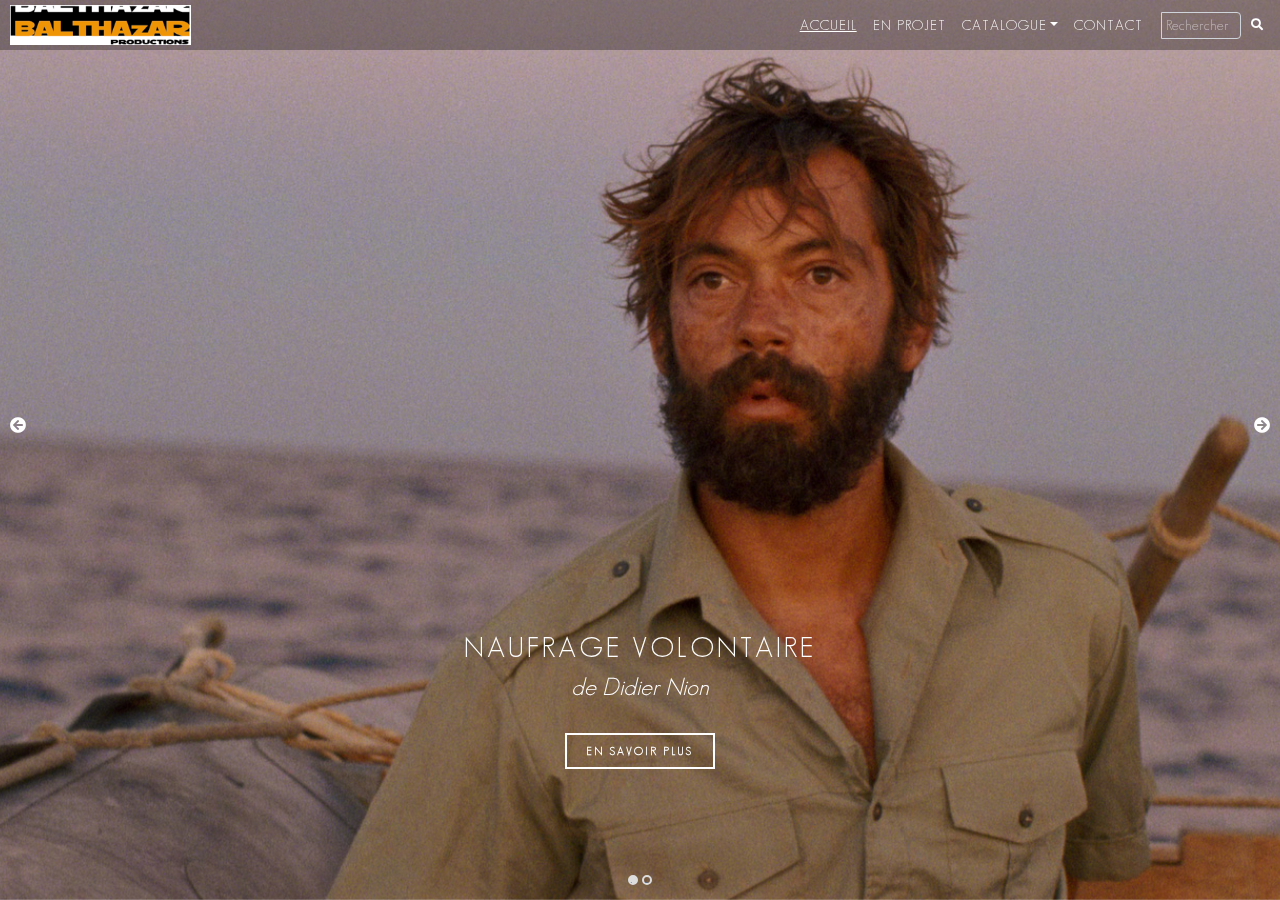
<file: index.html>
<!DOCTYPE html>
<html>
<head>
  <meta http-equiv="Content-Type" content="text/html; charset=UTF-8">
  <meta name="viewport" content="width=device-width, initial-scale=1.0">
  <title>Balthazar Production</title>
  <link rel="stylesheet" href="css/superslides.css">
  <link href="css/fontawesome-all.css" rel="stylesheet">
   <link rel="stylesheet" href="css/animate.css">
      <link rel="stylesheet" href="css/bootstrap.min.css">
    <link rel="stylesheet" href="style.css">
</head>
<body>



<nav class="navbar fixed-top navbar-right navbar-expand-lg navbar-light">
  <a class="navbar-brand" href="#"><img src="images/logo.png" alt="Les Productions Balthazar"></a>
  <button class="navbar-toggler" type="button" data-toggle="collapse" data-target="#navbarSupportedContent" aria-controls="navbarSupportedContent" aria-expanded="false" aria-label="Toggle navigation">
    <span class="navbar-toggler-icon"></span>
  </button>

  <div class="collapse navbar-collapse " id="navbarSupportedContent">
    <ul class="navbar-nav ml-auto">
      <li class="nav-item active">
        <a class="nav-link" href="#">Accueil <span class="sr-only">(current)</span></a>
      </li>
      <li class="nav-item">
        <a class="nav-link" href="enprojet.html">En projet</a>
      </li>
      <li class="nav-item dropdown">
        <a class="nav-link dropdown-toggle" href="catalogue.html" id="navbarDropdown" role="button" data-toggle="dropdown" aria-haspopup="true" aria-expanded="false">Catalogue</a>
        <div class="dropdown-menu" aria-labelledby="navbarDropdown">
          <a class="dropdown-item" href="#">Longs métrages</a>
          <a class="dropdown-item" href="#">Courts métrages</a>
          <!--<div class="dropdown-divider"></div>-->
          <a class="dropdown-item" href="#">Documentaires</a>
        </div>
      </li>
	        <li class="nav-item">
        <a class="nav-link" href="#">Contact</a>
      </li>
  <!--    <li class="nav-item">
        <a class="nav-link disabled" href="#">Disabled</a>
      </li>-->
    </ul>
    <form class="form-inline  my-lg-0 margin-left"> <!-- my-2 -->
      <input class="form-control" type="search" placeholder="Rechercher" aria-label="Search"> <!--  mr-sm-2 -->
      <button class="btn loupe btn-outline-success my-2 my-sm-0" type="submit"> <i class="fa fa-search"></i></button>
    </form>
  </div>
</nav>





  <div id="slides">
    <ul class="slides-container">
	<li>
      <img src="images/alain.jpg" width="1024" height="683" alt="alain">
	       <div class="capture">
				<h2 class="fadeInUp animated">Naufrage volontaire</h2>
                <h3 class="fadeInUp animated">
                     de Didier Nion                  
                </h3>
                <br style="clear: both">
               <a class="button_s fadeInUp animated" href="">En savoir plus</a>
         </div>
	  </li>
	  <li>
      <img src="images/le-lion.jpg" width="1024" height="685" alt="le lion est mort ce soir shellac">
	      <div class="capture">
                <h2 class="fadeInUp animated">Le lion est mort ce soir</h2>
                <h3 class="fadeInUp animated">
                     de Nobuhiro Suwa
                </h3>
                <br style="clear: both">
               <a class="button_s fadeInUp animated" href="">En savoir plus</a>
         </div>
</li>
    </ul>

    <nav class="slides-navigation">
      <a href="#" class="next">
	  <i class="fa fa-arrow-circle-right"></i>
	  </a>
      <a href="#" class="prev">
	  <i class="fa fa-arrow-circle-left"></i>
	  </a>
    </nav>
  </div>

  <script src="http://ajax.googleapis.com/ajax/libs/jquery/1.9.1/jquery.min.js"></script>
  <script src="js/jquery.easing.1.3.js"></script>
  <script src="js/jquery.animate-enhanced.min.js"></script>
  <script src="js/jquery.superslides.js" type="text/javascript" charset="utf-8"></script>
    <script src="js/application.js" type="text/javascript" charset="utf-8"></script>
	 <script src="js/bootstrap.min.js" type="text/javascript" charset="utf-8"></script>
	

</body>
</html>
</file>
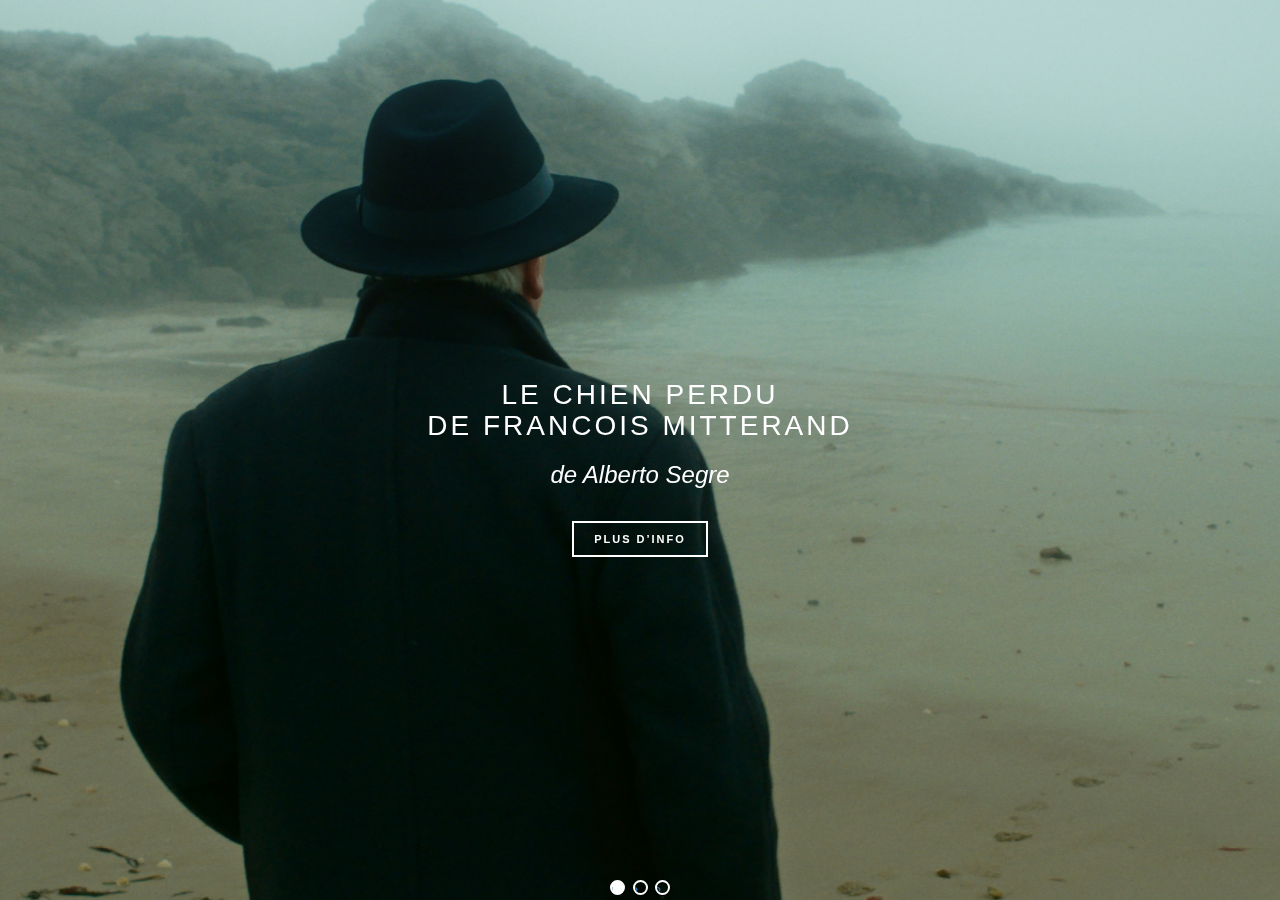
<file: _meh/index.html>
<!DOCTYPE html>

<html><head><meta http-equiv="Content-Type" content="text/html; charset=UTF-8">
  
  <meta name="viewport" content="width=device-width, initial-scale=1.0">

  <title>BALTHAZAR production</title>

  <link rel="stylesheet" href="css/normalize.css">
    <link rel="stylesheet" href="css/animate.css">
  <link rel="stylesheet" href="css/superslides.css">
  <link rel="stylesheet" href="css/layout.css">
    <link rel="stylesheet" href="css/bootstrap.css">
	  <link rel="stylesheet" href="style.css">
	  <link rel='stylesheet' id='font-awesome-css'  href='css/font-awesome.min.css' type='text/css' media='all' />

  <script src="js/jquery.min.js"></script>
  <script src="js/jquery.easing.1.3.js"></script>
  <script src="js/jquery.animate-enhanced.min.js"></script>
  <script src="js/jquery.hammer.min.js"></script>
  <script src="js/jquery.superslides.js" type="text/javascript" charset="utf-8"></script>
  <script src="js/application.js"></script>
   <script src="js/bootstrap.js"></script>
</head>


<body style="margin: 0px;">


<!--
<nav id="menu">
  <div class="container-fluid">
    <div class="navbar-header">
      <a class="navbar-brand" href="#"><img src="img/logoblanc.png" class="logo"></a>
    </div>
  <ul class="nav nav-pills nav-stacked span2">
    <li><a href="endev.html">En développement</a></li>
    <li><a href="#">En production</a></li>
    <li><a href="#">Catalogue</a></li>
	    <li><a href="#">Contact</a></li>
  </ul>
      <form class="navbar-form navbar-left" action="/action_page.php">
      <div class="input-group">

        <div class="input-group-btn">
          <button class="btn btn-default" type="submit">
            <i class="glyphicon glyphicon-search"></i>
          </button>
        </div>        
		<input type="text" class="form-control" placeholder="Rechercher" name="search">
      </div>
    </form>
    </div>
</nav>
-->



  <div id="slides" >
    
	<ul class="slides-container" > 
      <li>
        <img src="img/fm.jpg" alt="" > 
        
		<div class="capture">
                <h2 class="fadeInUp animated">LE CHIEN PERDU <br />DE FRANCOIS MITTERAND</h2>
                <h3 class="fadeInUp animated">de Alberto Segre</h3>
                <br style="clear: both">
               <a class="button_s fadeInUp animated" href="">Plus d’info</a>
         </div>

		
      </li>
      <li> 
        <img src="img/lddln.jpg" alt="" > 
		<div class="capture ">
                <h2 class="fadeInUp animated">LE DON DE LA NUIT</h2>
                <h3 class="fadeInUp animated">de Charléli Nuguet</h3>
                <br style="clear: both">
               <a class="button_s fadeInUp animated" href="">Plus d’info</a>
         </div>
      </li>
      <li> 
        <img src="img/famouras.png" alt="" > 
		<div class="capture">
                <h2 class="fadeInUp animated">FAMOURAS</h2>
                <h3 class="fadeInUp animated">de Amanda Robles</h3>
                <br style="clear: both">
               <a class="button_s fadeInUp animated" href="">Plus d’info</a>
         </div>
      </li>



    </ul>
	
  <nav class="slides-navigation">
    <a href="#" class="next">
	<i class="icon-chevron-right"></i>
	</a>
    <a href="#" class="prev">
	<i class="icon-chevron-right"></i>
	</a>
  </nav>
  
  <nav class="slides-pagination">
  <a href="#1" class="current">1</a>
  <a href="#2">2</a>
  <a href="#3">3</a>
  </nav>
  
  </div>
  
  
  
<!--
  <div class="slides-navigation">
  
        <a href="#" class="next">
		<i class="fa fa-arrow-down"></i>
      </a>
	  
	  
	     
		 <a href="#" class="prev">
<i class="fa fa-arrow-up"></i>
      </a>
  
  </div>
-->
  
  

	

</body></html>
</file>
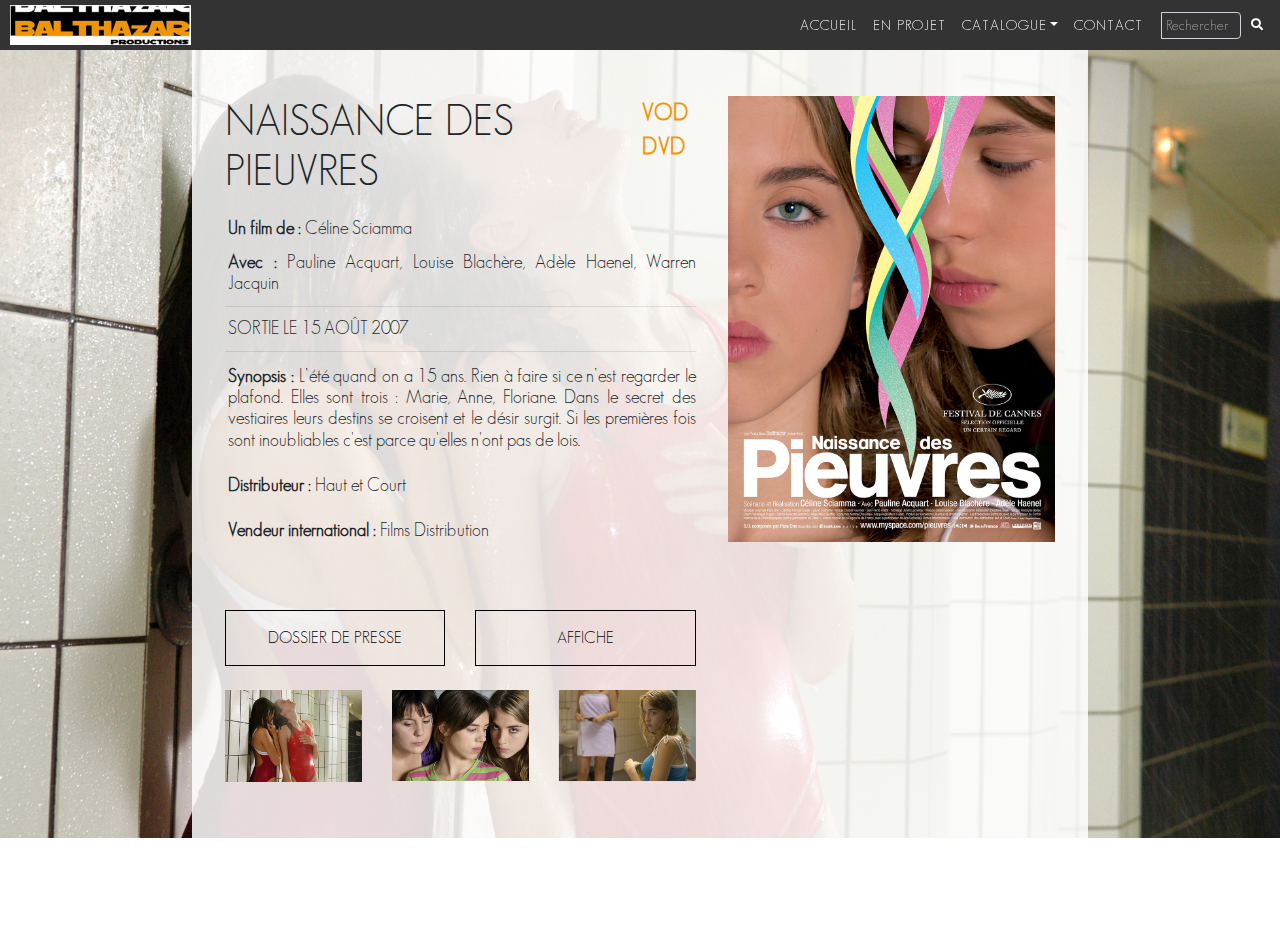
<file: _film.html>
<!DOCTYPE html>
<html>
<head>
  <!--<meta charset="utf-8">
  <meta name="viewport" content="width=device-width">-->
  <meta http-equiv="Content-Type" content="text/html; charset=UTF-8">
  <meta name="viewport" content="width=device-width, initial-scale=1.0">
  <title>Balthazar Production</title>
  <!-- <link rel="stylesheet" href="css/superslides.css"> -->
  <link href="css/fontawesome-all.css" rel="stylesheet">
  <!--  <link rel="stylesheet" href="css/animate.css">-->
      <link rel="stylesheet" href="css/bootstrap.min.css">
    <link rel="stylesheet" href="style.css">
</head>
<body >



<nav class="navbar navbar2 fixed-top navbar-right navbar-expand-lg navbar-light">
  <a class="navbar-brand" href="index.html"><img src="images/logo.png" alt="Les Productions Balthazar"></a>
  <button class="navbar-toggler" type="button" data-toggle="collapse" data-target="#navbarSupportedContent" aria-controls="navbarSupportedContent" aria-expanded="false" aria-label="Toggle navigation">
    <span class="navbar-toggler-icon"></span>
  </button>

  <div class="collapse navbar-collapse " id="navbarSupportedContent">
    <ul class="navbar-nav ml-auto">
      <li class="nav-item ">
        <a class="nav-link" href="index.html">Accueil </a>
      </li>
      <li class="nav-item">
        <a class="nav-link" href="#">En projet</a>
      </li>
      <li class="nav-item dropdown">
        <a class="nav-link dropdown-toggle " href="#" id="navbarDropdown" role="button" data-toggle="dropdown" aria-haspopup="true" aria-expanded="false">Catalogue</a>
        <div class="dropdown-menu" aria-labelledby="navbarDropdown">
          <a class="dropdown-item" href="#">Longs métrages</a>
          <a class="dropdown-item" href="#">Courts métrages</a>
          <!--<div class="dropdown-divider"></div>-->
          <a class="dropdown-item" href="#">Documentaires</a>
        </div>
      </li>
	        <li class="nav-item">
        <a class="nav-link" href="#">Contact</a>
      </li>
  <!--    <li class="nav-item">
        <a class="nav-link disabled" href="#">Disabled</a>
      </li>-->
    </ul>
    <form class="form-inline  my-lg-0 margin-left"> <!-- my-2 -->
      <input class="form-control" type="search" placeholder="Rechercher" aria-label="Search"> <!--  mr-sm-2 -->
      <button class="btn loupe btn-outline-success my-2 my-sm-0" type="submit"> <i class="fa fa-search"></i></button>
    </form>
  </div>
</nav>


<section id="content" style="background-image: url('images/fondpieuvres.jpg');">
<div class="container">
<div class="row">
		
	<div class="col-12 col-md-7 padding10">
		
		     <div class="row">
                <div class="col-12 col-sm-10">
					<h1>Naissance des pieuvres</h1> 
				
				</div>
                <div class="col-12 col-sm-2">
					<b><a href="https://www.universcine.com/films/naissance-des-pieuvres" alt="vod" target="blank" class="voddvd">VOD</a> <br>
					</span><a href="https://www.dvdfr.com/dvd/f81842-naissance-des-pieuvres.html" alt="dvd" target="blank" class="voddvd">DVD</a></b>
				</div>
            </div>
			
		     <div class="row">
                <div class="col-sm-12 infofilm">
					<h3><b>Un film de : </b>Céline Sciamma </h3>		
					<h3><b>Avec :</b> Pauline Acquart, Louise Blachère, Adèle Haenel, Warren Jacquin </h3>
					<hr>
					<h3 class="maj"><!-- Long-métrage | 2007 | France | 1h25 | --> sortie le 15 août 2007 </h3>
					<hr>
				</div>
				
				<div class="col-sm-12">
					<!-- <h3><strong>60° Festival de Cannes - Sélection officielle - Un certain regard</strong></h3> -->
					<h4>
					<b>Synopsis : </b>L’été quand on a 15 ans. Rien à faire si ce n’est regarder le plafond. Elles sont trois : Marie, Anne, Floriane. Dans le secret des vestiaires leurs destins se croisent et le désir surgit. Si les premières fois sont inoubliables c'est parce qu'elles n'ont pas de lois.
					</h4>
				<!--	<h3><b>Partenaires :</b> Avec le soutien du CNC, de la Région Ile-de-France. Avec la participation de Canal Plus et Arte-Cofinova.</h3> -->
					<h4><b>Distributeur : </b>Haut et Court</h4>
					<h4><b>Vendeur international : </b>Films Distribution</h4>
 				</div>
	

		 
		
            </div>	<!-- row  1 -->	
		</div> <!-- col 1 -->
	
		<div class="col-12 col-md-5 padding10"> <!-- col-sm-12  -->
			<img src="images/naissancedespieuvres.jpg" alt="la naissance des pieuvres">
			<!--<br /><br />	 
			<iframe width="100%" height="315" src="https://www.dailymotion.com/embed/video/xpy0jf" frameborder="0" allowfullscreen ></iframe>	-->	 
		</div>
	
	
	</div> <!-- row 0 -->
	
	<div class="row">
		<div class="col-12 col-md-7 padding10">
		
		
							<div class="row">
						<div class="col-sm-12 col-lg-6 download">

						  <a href="" alt=""><div class="cadre">Dossier de presse</div></a><br>

						</div>	 
						<div class="col-sm-12 col-lg-6 download">
						  <a href="" alt=""><div class="cadre">Affiche</div></a><br>
						</div>		
					</div>
		
					   <div class="row">
							<div class="col-md-6 col-lg-4 ">
								<button type="button" class="btn btnimg" data-toggle="modal" data-target="#myModal1">  <!--btn-primary btn-lg-->
									<img src="images/pieuvres1thumb.jpg" alt="la naissance des pieuvres" class="imgbtn"/>
								</button>
								<!-- Modal -->
								<div class="modal fade" id="myModal1" tabindex="-1" role="dialog" aria-labelledby="myModalLabel">
									<div class="modal-dialog" role="document">
										<div class="modal-content">
											<div class="modal-body">
												<button type="button" class="close" data-dismiss="modal" aria-label="Close">
													<span aria-hidden="true"><i class="fas fa-times"></i></span>
												</button>
												<img src="images/pieuvres1full.jpg" alt="la naissance des pieuvres"  />
											</div>
										</div>
									</div>
								</div>
							</div>
							
							<div class="col-md-6 col-lg-4 ">
								<button type="button" class="btn btnimg" data-toggle="modal" data-target="#myModal2">  <!--btn-primary btn-lg-->
									<img src="images/pieuvres2thumb.jpg" alt="la naissance des pieuvres" class="imgbtn"/>
								</button>
								<!-- Modal -->
								<div class="modal fade" id="myModal2" tabindex="-1" role="dialog" aria-labelledby="myModalLabel">
									<div class="modal-dialog" role="document">
										<div class="modal-content">
											<div class="modal-body">
												<button type="button" class="close" data-dismiss="modal" aria-label="Close">
													<span aria-hidden="true"><i class="fas fa-times"></i></span>
												</button>
												<img src="images/pieuvres2full.jpg" alt="la naissance des pieuvres"  />
											</div>
										</div>
									</div>
								</div>
							</div>				
					
							<div class="col-md-6 col-lg-4 ">
								<button type="button" class="btn btnimg" data-toggle="modal" data-target="#myModal3">  <!--btn-primary btn-lg-->
									<img src="images/pieuvres3thumb.jpg" alt="la naissance des pieuvres" class="imgbtn"/>
								</button>
								<!-- Modal -->
								<div class="modal fade" id="myModal3" tabindex="-1" role="dialog" aria-labelledby="myModalLabel">
									<div class="modal-dialog" role="document">
										<div class="modal-content">
											<div class="modal-body">
												<button type="button" class="close" data-dismiss="modal" aria-label="Close">
													<span aria-hidden="true"><i class="fas fa-times"></i></span>
												</button>
												<img src="images/pieuvres3full.jpg" alt="la naissance des pieuvres"  />
											</div>
										</div>
									</div>
								</div>
							</div>
						</div>
					
		
							

				
		
		</div>
		
				<div class="col-12 col-md-5 padding10"> <!-- col-sm-12  -->
 
			<iframe width="100%" height="100%" src="https://www.dailymotion.com/embed/video/xpy0jf" frameborder="0" allowfullscreen ></iframe>		 
		</div>
		

				
				
	</div>
	
</div> <!-- container -->
</section>



  <script src="http://ajax.googleapis.com/ajax/libs/jquery/1.9.1/jquery.min.js"></script>
  <script src="js/jquery.easing.1.3.js"></script>
  <script src="js/jquery.animate-enhanced.min.js"></script>
 <!-- <script src="js/jquery.superslides.js" type="text/javascript" charset="utf-8"></script>
    <script src="js/application.js" type="text/javascript" charset="utf-8"></script>-->
  
	 <script src="js/bootstrap.min.js" type="text/javascript" charset="utf-8"></script>
	

</body>
</html>
</file>
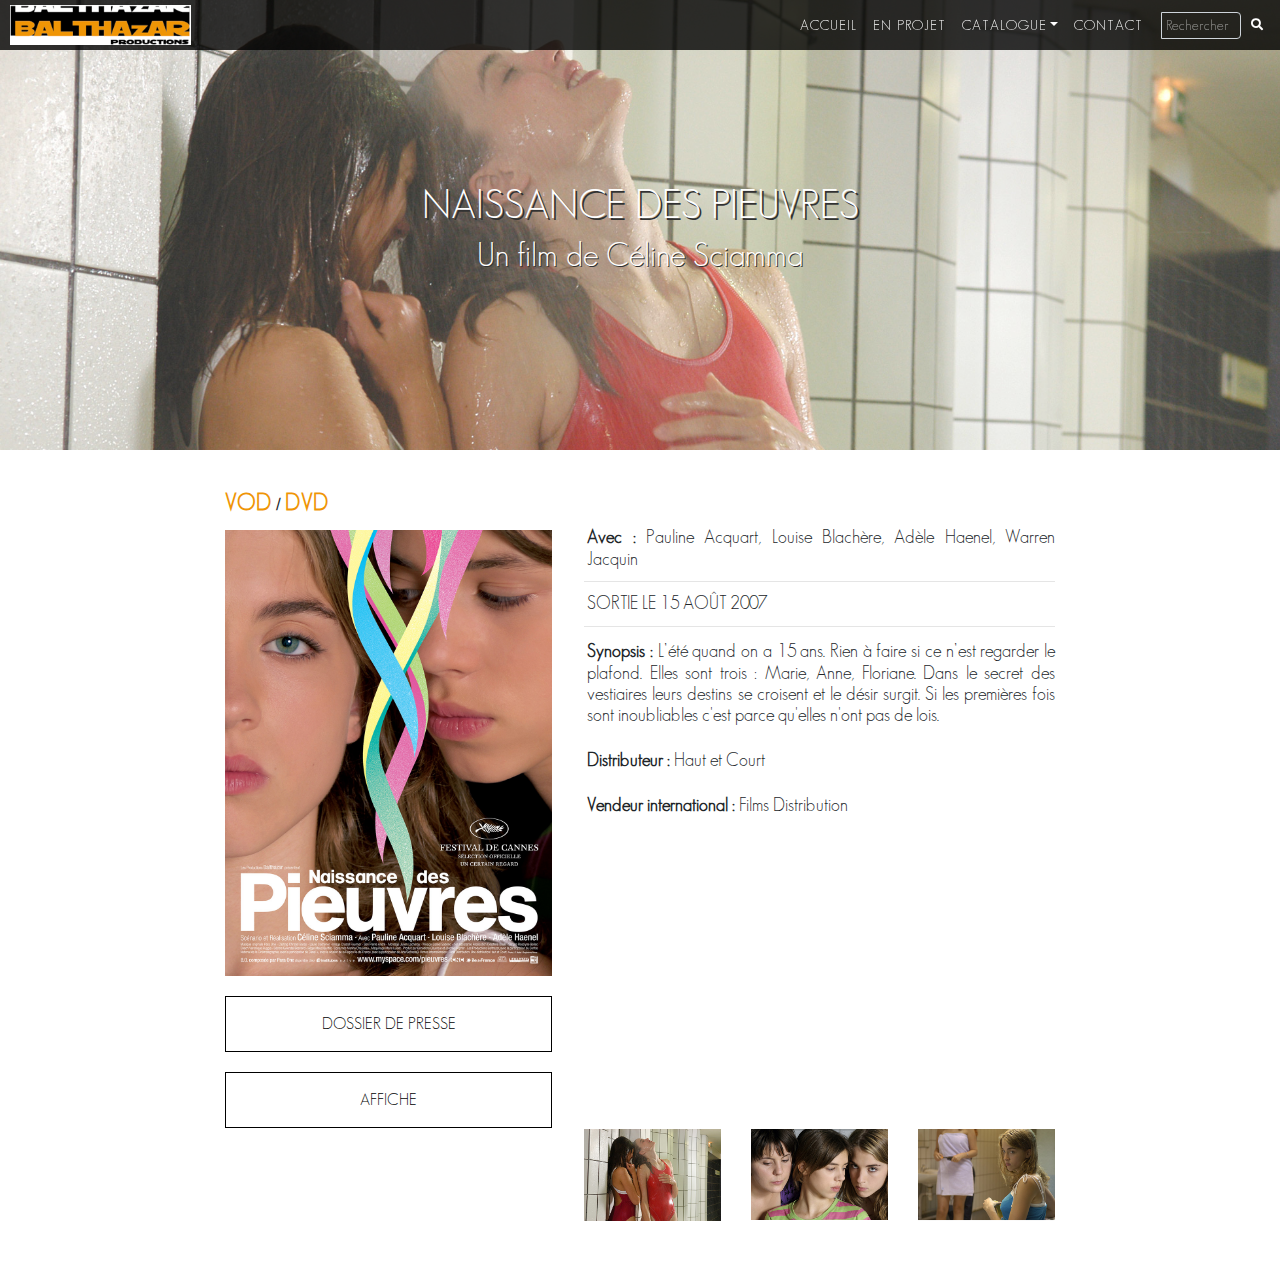
<file: _film2.html>
<!DOCTYPE html>
<html>
<head>
  <!--<meta charset="utf-8">
  <meta name="viewport" content="width=device-width">-->
  <meta http-equiv="Content-Type" content="text/html; charset=UTF-8">
  <meta name="viewport" content="width=device-width, initial-scale=1.0">
  <title>Balthazar Production</title>
  <!-- <link rel="stylesheet" href="css/superslides.css"> -->
  <link href="css/fontawesome-all.css" rel="stylesheet">
  <!--  <link rel="stylesheet" href="css/animate.css">-->
      <link rel="stylesheet" href="css/bootstrap.min.css">
    <link rel="stylesheet" href="style.css">
</head>
<body >



<nav class="navbar navbar2 fixed-top navbar-right navbar-expand-lg navbar-light">
  <a class="navbar-brand" href="index.html"><img src="images/logo.png" alt="Les Productions Balthazar"></a>
  <button class="navbar-toggler" type="button" data-toggle="collapse" data-target="#navbarSupportedContent" aria-controls="navbarSupportedContent" aria-expanded="false" aria-label="Toggle navigation">
    <span class="navbar-toggler-icon"></span>
  </button>

  <div class="collapse navbar-collapse " id="navbarSupportedContent">
    <ul class="navbar-nav ml-auto">
      <li class="nav-item ">
        <a class="nav-link" href="index.html">Accueil </a>
      </li>
      <li class="nav-item">
        <a class="nav-link" href="#">En projet</a>
      </li>
      <li class="nav-item dropdown">
        <a class="nav-link dropdown-toggle " href="#" id="navbarDropdown" role="button" data-toggle="dropdown" aria-haspopup="true" aria-expanded="false">Catalogue</a>
        <div class="dropdown-menu" aria-labelledby="navbarDropdown">
          <a class="dropdown-item" href="#">Longs métrages</a>
          <a class="dropdown-item" href="#">Courts métrages</a>
          <!--<div class="dropdown-divider"></div>-->
          <a class="dropdown-item" href="#">Documentaires</a>
        </div>
      </li>
	        <li class="nav-item">
        <a class="nav-link" href="#">Contact</a>
      </li>
  <!--    <li class="nav-item">
        <a class="nav-link disabled" href="#">Disabled</a>
      </li>-->
    </ul>
    <form class="form-inline  my-lg-0 margin-left"> <!-- my-2 -->
      <input class="form-control" type="search" placeholder="Rechercher" aria-label="Search"> <!--  mr-sm-2 -->
      <button class="btn loupe btn-outline-success my-2 my-sm-0" type="submit"> <i class="fa fa-search"></i></button>
    </form>
  </div>
</nav>


<header style="background-image: url('images/fondpieuvres.jpg');"> <!-- http://digitalzoomstudio.net/previews/parallaxer/     naissancedespieuvres.jpg   -->

<!--
<div class="topright">
	<b><a href="https://www.universcine.com/films/naissance-des-pieuvres" alt="vod" target="blank" class="voddvd">VOD</a> <br>
	</span><a href="https://www.dvdfr.com/dvd/f81842-naissance-des-pieuvres.html" alt="dvd" target="blank" class="voddvd">DVD</a></b>
</div>
-->

<div class="jumbotron text-center">
<h1>Naissance des pieuvres</h1> 
<h2>Un film de Céline Sciamma </h2>
</div>


</header>


<section id="content">
<div class="container margintop0">
<div class="row">
		
	<div class="col-12 col-md-7 padding10">
		
		     <div class="row">
                <!--<div class="col-12 col-sm-10">
					<h1>Naissance des pieuvres</h1> 
				
				</div>-->

            </div>
			
		     <div class="row paddingtop25">
                <div class="col-sm-12 infofilm">
					<!--<h3><b>Un film de : </b>Céline Sciamma </h3>	-->	
					<h3><b>Avec :</b> Pauline Acquart, Louise Blachère, Adèle Haenel, Warren Jacquin </h3>
					<hr>
					<h3 class="maj"><!-- Long-métrage | 2007 | France | 1h25 | --> sortie le 15 août 2007 </h3>
					<hr>

				</div>
				            
				
				
				<div class="col-sm-12">
					<!-- <h3><strong>60° Festival de Cannes - Sélection officielle - Un certain regard</strong></h3> -->
					<h4>
					<b>Synopsis : </b>L’été quand on a 15 ans. Rien à faire si ce n’est regarder le plafond. Elles sont trois : Marie, Anne, Floriane. Dans le secret des vestiaires leurs destins se croisent et le désir surgit. Si les premières fois sont inoubliables c'est parce qu'elles n'ont pas de lois.
					</h4>
				<!--	<h3><b>Partenaires :</b> Avec le soutien du CNC, de la Région Ile-de-France. Avec la participation de Canal Plus et Arte-Cofinova.</h3> -->
					<h4><b>Distributeur : </b>Haut et Court</h4>
					<h4><b>Vendeur international : </b>Films Distribution</h4>
 				</div>
	

		 
		
            </div>	<!-- row  1 -->	
			
			
			  <div class="row padding10">
						<div class="col-12 video-responsive "> <!-- col-sm-12  -->
						<br>
							<iframe width="420" height="315" src="https://www.dailymotion.com/embed/video/xpy0jf" frameborder="0" allowfullscreen ></iframe>		 
						</div>
				</div>
		
					   <div class="row">
							<div class="col-md-6 col-lg-4 ">
								<button type="button" class="btn btnimg" data-toggle="modal" data-target="#myModal1">  <!--btn-primary btn-lg-->
									<img src="images/pieuvres1thumb.jpg" alt="la naissance des pieuvres" class="imgbtn"/>
								</button>
								<!-- Modal -->
								<div class="modal fade" id="myModal1" tabindex="-1" role="dialog" aria-labelledby="myModalLabel">
									<div class="modal-dialog" role="document">
										<div class="modal-content">
											<div class="modal-body">
												<button type="button" class="close" data-dismiss="modal" aria-label="Close">
													<span aria-hidden="true"><i class="fas fa-times"></i></span>
												</button>
												<a href="images/pieuvres1full.jpg" alt="télécharger" class="downloadimage" download>
													<span aria-hidden="true"><i class="fas fa-download"></i></span>
												</a>
												<img src="images/pieuvres1full.jpg" alt="la naissance des pieuvres"  />
											</div>
										</div>
									</div>
								</div>
							</div>
							
							<div class="col-md-6 col-lg-4 ">
								<button type="button" class="btn btnimg" data-toggle="modal" data-target="#myModal2">  <!--btn-primary btn-lg-->
									<img src="images/pieuvres2thumb.jpg" alt="la naissance des pieuvres" class="imgbtn"/>
								</button>
								<!-- Modal -->
								<div class="modal fade" id="myModal2" tabindex="-1" role="dialog" aria-labelledby="myModalLabel">
									<div class="modal-dialog" role="document">
										<div class="modal-content">
											<div class="modal-body">
												<button type="button" class="close" data-dismiss="modal" aria-label="Close">
													<span aria-hidden="true"><i class="fas fa-times"></i></span>
												</button>
												<a href="images/pieuvres2full.jpg" alt="télécharger" class="downloadimage" download>
													<span aria-hidden="true"><i class="fas fa-download"></i></span>
												</a>
												<img src="images/pieuvres2full.jpg" alt="la naissance des pieuvres"  />
											</div>
										</div>
									</div>
								</div>
							</div>			
					
							<div class="col-md-6 col-lg-4 ">
								<button type="button" class="btn btnimg" data-toggle="modal" data-target="#myModal3">  <!--btn-primary btn-lg-->
									<img src="images/pieuvres3thumb.jpg" alt="la naissance des pieuvres" class="imgbtn"/>
								</button>
								<!-- Modal -->
								<div class="modal fade" id="myModal3" tabindex="-1" role="dialog" aria-labelledby="myModalLabel">
									<div class="modal-dialog" role="document">
										<div class="modal-content">
											<div class="modal-body">
												<button type="button" class="close" data-dismiss="modal" aria-label="Close">
													<span aria-hidden="true"><i class="fas fa-times"></i></span>
												</button>
												<a href="images/pieuvres3full.jpg" alt="télécharger" class="downloadimage" download>
													<span aria-hidden="true"><i class="fas fa-download"></i></span>
												</a>
												<img src="images/pieuvres3full.jpg" alt="la naissance des pieuvres"  />
											</div>
										</div>
									</div>
								</div>
							</div>
						</div>
					

			
		</div> <!-- col 1 -->
	
		<div class="col-12 col-md-5 order-first padding10"> <!-- col-sm-12  -->						
			<div class="row">
			<div class="col-sm-12">
						<b>
							<a href="https://www.universcine.com/films/naissance-des-pieuvres" alt="vod" target="blank" class="voddvd">VOD</a> / <a href="https://www.dvdfr.com/dvd/f81842-naissance-des-pieuvres.html" alt="dvd" target="blank" class="voddvd">DVD</a>
						</b>
			<img src="images/naissancedespieuvres.jpg" alt="la naissance des pieuvres" class="affiche">
</div>
			</div>
										<div class="row">
						<div class="col-sm-12 download">

						  <a href="" alt=""><div class="cadre">Dossier de presse</div></a>

						</div>	 
						<div class="col-sm-12  download">
						  <a href="" alt=""><div class="cadre">Affiche</div></a>
						</div>		
					</div>
			
		</div>
	
	
	</div> <!-- row 0 -->
	
	<!--
	<div class="row">
		<div class="col-12 col-md-7 padding10">
	
		
		</div>
			
	</div>-->
	
</div> <!-- container -->
</section>



  <script src="http://ajax.googleapis.com/ajax/libs/jquery/1.9.1/jquery.min.js"></script>
  <script src="js/jquery.easing.1.3.js"></script>
  <script src="js/jquery.animate-enhanced.min.js"></script>
 <!-- <script src="js/jquery.superslides.js" type="text/javascript" charset="utf-8"></script>
    <script src="js/application.js" type="text/javascript" charset="utf-8"></script>-->
  
	 <script src="js/bootstrap.min.js" type="text/javascript" charset="utf-8"></script>
	

</body>
</html>
</file>
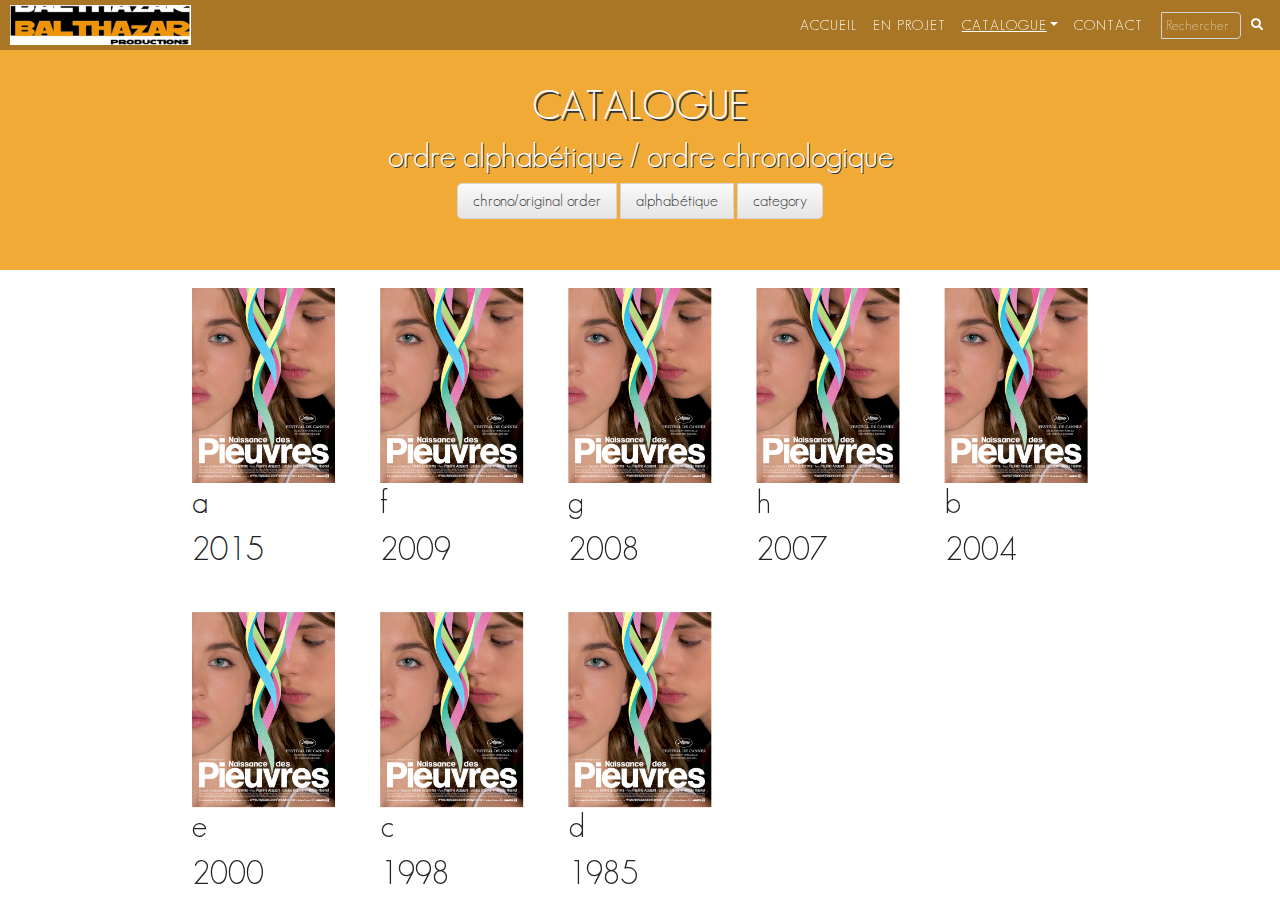
<file: catalogue.html>
<!DOCTYPE html>
<html>
<head>
  <!--<meta charset="utf-8">
  <meta name="viewport" content="width=device-width">-->
  <meta http-equiv="Content-Type" content="text/html; charset=UTF-8">
  <meta name="viewport" content="width=device-width, initial-scale=1.0">
  <title>Balthazar Production</title>
  <!-- <link rel="stylesheet" href="css/superslides.css"> -->
  <link href="css/fontawesome-all.css" rel="stylesheet">
  <!--  <link rel="stylesheet" href="css/animate.css">-->
      <link rel="stylesheet" href="css/bootstrap.min.css">
    <link rel="stylesheet" href="style.css">
</head>
<body >



<nav class="navbar  fixed-top navbar-right navbar-expand-lg navbar-light">
  <a class="navbar-brand" href="index.html"><img src="images/logo.png" alt="Les Productions Balthazar"></a>
  <button class="navbar-toggler" type="button" data-toggle="collapse" data-target="#navbarSupportedContent" aria-controls="navbarSupportedContent" aria-expanded="false" aria-label="Toggle navigation">
    <span class="navbar-toggler-icon"></span>
  </button>

  <div class="collapse navbar-collapse " id="navbarSupportedContent">
    <ul class="navbar-nav ml-auto">
      <li class="nav-item ">
        <a class="nav-link" href="index.html">Accueil </a>
      </li>
      <li class="nav-item">
        <a class="nav-link" href="#">En projet</a>
      </li>
      <li class="nav-item dropdown active">
        <a class="nav-link dropdown-toggle " href="#" id="navbarDropdown" role="button" data-toggle="dropdown" aria-haspopup="true" aria-expanded="false">Catalogue</a>
        <div class="dropdown-menu" aria-labelledby="navbarDropdown">
          <a class="dropdown-item" href="#">Longs métrages</a>
          <a class="dropdown-item" href="#">Courts métrages</a>
          <!--<div class="dropdown-divider"></div>-->
          <a class="dropdown-item" href="#">Documentaires</a>
        </div>
      </li>
	        <li class="nav-item">
        <a class="nav-link" href="#">Contact</a>
      </li>
  <!--    <li class="nav-item">
        <a class="nav-link disabled" href="#">Disabled</a>
      </li>-->
    </ul>
    <form class="form-inline  my-lg-0 margin-left"> <!-- my-2 -->
      <input class="form-control" type="search" placeholder="Rechercher" aria-label="Search"> <!--  mr-sm-2 -->
      <button class="btn loupe btn-outline-success my-2 my-sm-0" type="submit"> <i class="fa fa-search"></i></button>
    </form>
  </div>
</nav>


<header class="headercatalogue"> <!--style="background-image: url('images/naissancedespieuvres.jpg');"-->  <!-- http://digitalzoomstudio.net/previews/parallaxer/     naissancedespieuvres.jpg   -->


<div class="jumbotron text-center">
<h1>Catalogue</h1> 
<h2>ordre alphabétique / ordre chronologique</h2>
<div class="button-group sort-by-button-group">
  <button class="button" data-sort-by="annee">chrono/original order</button> <!-- original-order // wpquery par date de création des articles ? // date de création article doit être égale à date de sortie-->
  <button class="button" data-sort-by="name">alphabétique</button>
  <button class="button" data-sort-by="category">category</button>
</div>
</div>

</header>


<section id="content" class="catalogue">

<div class="grid">
<div class="gutter-sizer"></div>
  <div class="grid-item">
	<img src="images/naissancedespieuvres.jpg" alt="">
	    <h2 class="name">a</h2>
		<h2 class="annee">2015</h2>
  </div>
  <div class="grid-item ">
		<img src="images/naissancedespieuvres.jpg" alt="">
	    <h2 class="name">b</h2>
		<h2 class="annee">2004</h2>
	</div>
  <div class="grid-item">
	<img src="images/naissancedespieuvres.jpg" alt="">
	    <h2 class="name">c</h2>
		<h2 class="annee">1998</h2>
  </div>
    <div class="grid-item">
	<img src="images/naissancedespieuvres.jpg" alt="">
	    <h2 class="name">d</h2>
		<h2 class="annee">1985</h2>
  </div>
    <div class="grid-item">
	<img src="images/naissancedespieuvres.jpg" alt="">
	<h2 class="name">e</h2>
	<h2 class="annee">2000</h2>
  </div>
  <div class="grid-item ">
		<img src="images/naissancedespieuvres.jpg" alt="">
		<h2 class="name">f</h2>
		<h2 class="annee">2009</h2>
	</div>
  <div class="grid-item">
	<img src="images/naissancedespieuvres.jpg" alt="">
	<h2 class="name">g</h2>
	<h2 class="annee">2008</h2>
  </div>
    <div class="grid-item">
	<img src="images/naissancedespieuvres.jpg" alt="">
	<h2 class="name">h</h2>
	<h2 class="annee">2007</h2>
  </div>
</div>


</section>



  <script src="http://ajax.googleapis.com/ajax/libs/jquery/1.9.1/jquery.min.js"></script>
  <script src="js/jquery.easing.1.3.js"></script>
  <script src="js/jquery.animate-enhanced.min.js"></script>
 <!-- <script src="js/jquery.superslides.js" type="text/javascript" charset="utf-8"></script>
    <script src="js/application.js" type="text/javascript" charset="utf-8"></script>-->
  
	 <script src="js/bootstrap.min.js" type="text/javascript" charset="utf-8"></script>
	  <script src="js/imagesloaded.pkgd.min.js"></script>
	 <script src="js/isotope.pkgd.min.js"></script>
	<script src="js/script.js"></script>

</body>
</html>
</file>
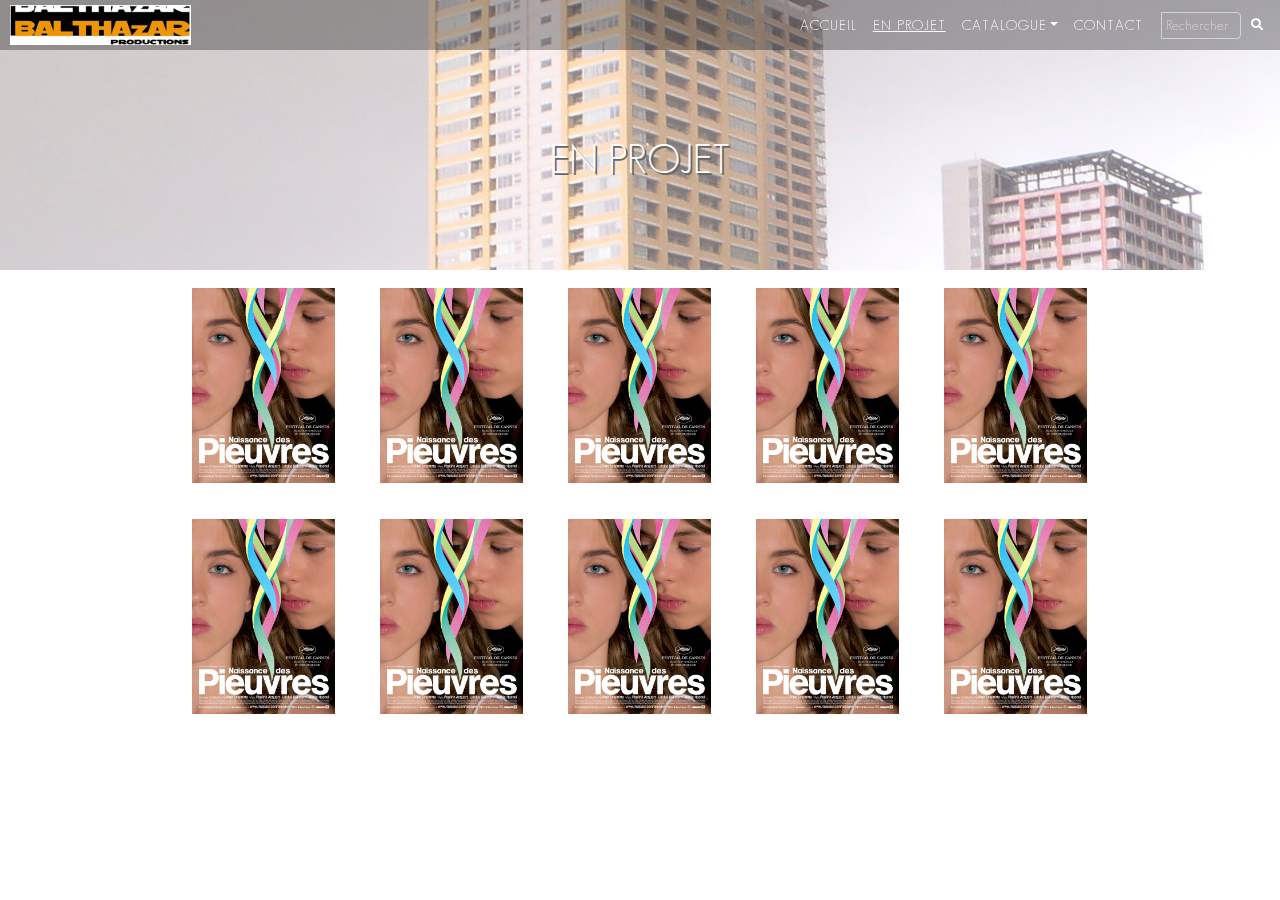
<file: enprojet.html>
<!DOCTYPE html>
<html>
<head>
  <!--<meta charset="utf-8">
  <meta name="viewport" content="width=device-width">-->
  <meta http-equiv="Content-Type" content="text/html; charset=UTF-8">
  <meta name="viewport" content="width=device-width, initial-scale=1.0">
  <title>Balthazar Production</title>
  <!-- <link rel="stylesheet" href="css/superslides.css"> -->
  <link href="css/fontawesome-all.css" rel="stylesheet">
  <!--  <link rel="stylesheet" href="css/animate.css">-->
      <link rel="stylesheet" href="css/bootstrap.min.css">
    <link rel="stylesheet" href="style.css">
</head>
<body >



<nav class="navbar fixed-top navbar-right navbar-expand-lg navbar-light">
  <a class="navbar-brand" href="index.html"><img src="images/logo.png" alt="Les Productions Balthazar"></a>
  <button class="navbar-toggler" type="button" data-toggle="collapse" data-target="#navbarSupportedContent" aria-controls="navbarSupportedContent" aria-expanded="false" aria-label="Toggle navigation">
    <span class="navbar-toggler-icon"></span>
  </button>

  <div class="collapse navbar-collapse " id="navbarSupportedContent">
    <ul class="navbar-nav ml-auto">
      <li class="nav-item ">
        <a class="nav-link" href="index.html">Accueil </a>
      </li>
      <li class="nav-item active">
        <a class="nav-link" href="enprojet.html">En projet</a>
      </li>
      <li class="nav-item dropdown">
        <a class="nav-link dropdown-toggle " href="catalogue.html" id="navbarDropdown" role="button" data-toggle="dropdown" aria-haspopup="true" aria-expanded="false">Catalogue</a>
        <div class="dropdown-menu" aria-labelledby="navbarDropdown">
          <a class="dropdown-item" href="#">Longs métrages</a>
          <a class="dropdown-item" href="#">Courts métrages</a>
          <!--<div class="dropdown-divider"></div>-->
          <a class="dropdown-item" href="#">Documentaires</a>
        </div>
      </li>
	        <li class="nav-item">
        <a class="nav-link" href="#">Contact</a>
      </li>
  <!--    <li class="nav-item">
        <a class="nav-link disabled" href="#">Disabled</a>
      </li>-->
    </ul>
    <form class="form-inline  my-lg-0 margin-left"> <!-- my-2 -->
      <input class="form-control" type="search" placeholder="Rechercher" aria-label="Search"> <!--  mr-sm-2 -->
      <button class="btn loupe btn-outline-success my-2 my-sm-0" type="submit"> <i class="fa fa-search"></i></button>
    </form>
  </div>
</nav>


<header  style="background-image: url('images/test2.jpg');" class="headerenprojet"> <!--style="background-image: url('images/naissancedespieuvres.jpg');"-->  <!-- http://digitalzoomstudio.net/previews/parallaxer/     naissancedespieuvres.jpg   -->


<div class="jumbotron text-center">
<h1>En projet</h1> 
</div>

</header>


<section id="content" class="enprojet">

<div class="grid">
<div class="gutter-sizer"></div>
  <div class="grid-item">
	<img src="images/naissancedespieuvres.jpg" alt="">
	<div class="itemcontent"><h3>TITRE</h3></div>
  </div>
  <div class="grid-item ">
		<img src="images/naissancedespieuvres.jpg" alt="">
	</div>
  <div class="grid-item">
	<img src="images/naissancedespieuvres.jpg" alt="">

  </div>
    <div class="grid-item">
	<img src="images/naissancedespieuvres.jpg" alt="">
  </div>
    <div class="grid-item">
	<img src="images/naissancedespieuvres.jpg" alt="">
  </div>
  <div class="grid-item ">
		<img src="images/naissancedespieuvres.jpg" alt="">
	</div>
  <div class="grid-item">
	<img src="images/naissancedespieuvres.jpg" alt="">

  </div>
    <div class="grid-item">
	<img src="images/naissancedespieuvres.jpg" alt="">
  </div>
  <div class="grid-item ">
		<img src="images/naissancedespieuvres.jpg" alt="">
	</div>
  <div class="grid-item">
	<img src="images/naissancedespieuvres.jpg" alt="">

  </div>

</div>


</section>



  <script src="http://ajax.googleapis.com/ajax/libs/jquery/1.9.1/jquery.min.js"></script>
  <script src="js/jquery.easing.1.3.js"></script>
  <script src="js/jquery.animate-enhanced.min.js"></script>
 <!-- <script src="js/jquery.superslides.js" type="text/javascript" charset="utf-8"></script>
    <script src="js/application.js" type="text/javascript" charset="utf-8"></script>-->
  
	 <script src="js/bootstrap.min.js" type="text/javascript" charset="utf-8"></script>
	  <script src="js/imagesloaded.pkgd.min.js"></script>
	 <script src="js/isotope.pkgd.min.js"></script>
	
	<script src="js/script.js"></script>

</body>
</html>
</file>
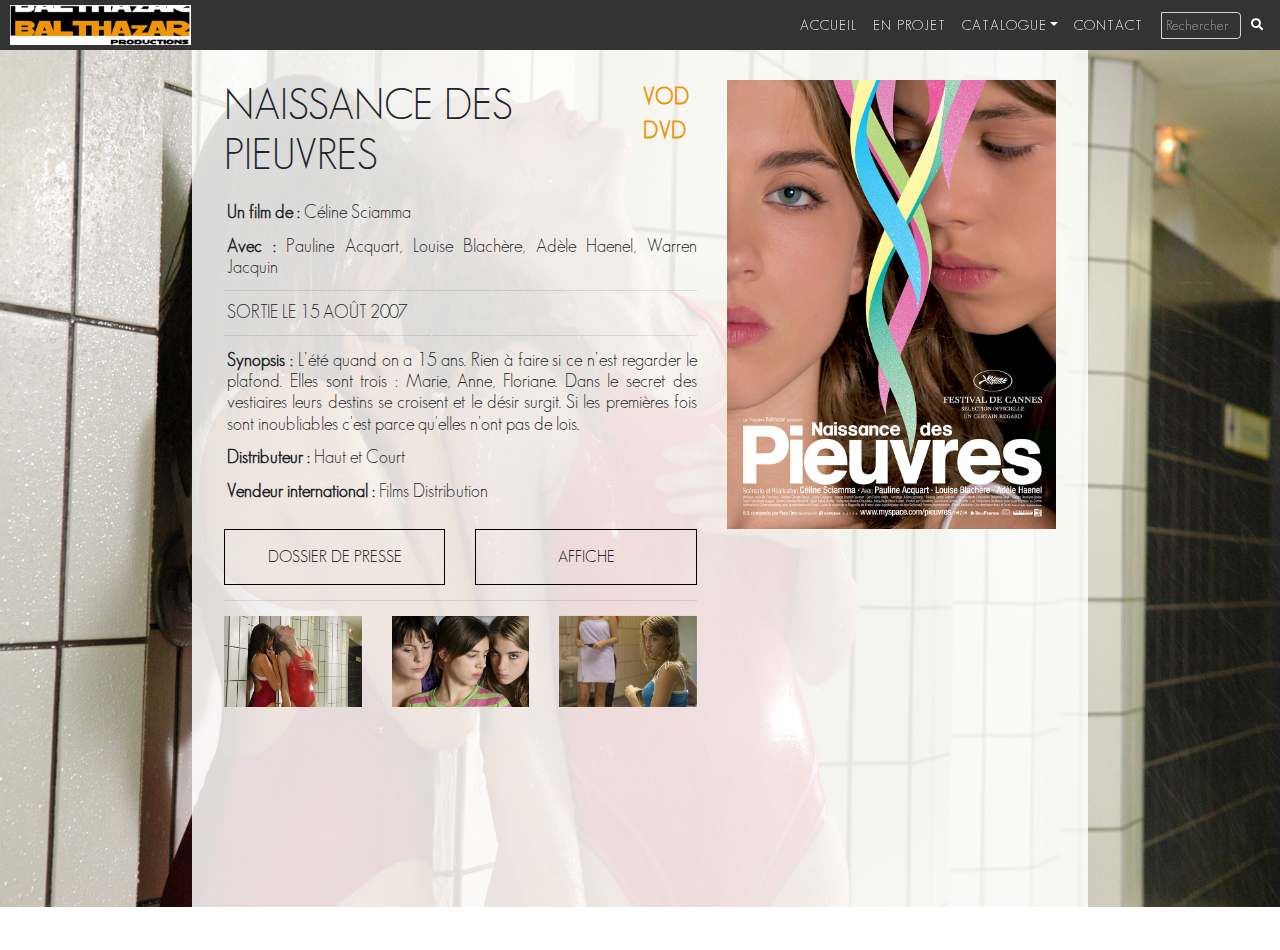
<file: film.html>
<!DOCTYPE html>
<html>
<head>
  <!--<meta charset="utf-8">
  <meta name="viewport" content="width=device-width">-->
  <meta http-equiv="Content-Type" content="text/html; charset=UTF-8">
  <meta name="viewport" content="width=device-width, initial-scale=1.0">
  <title>Balthazar Production</title>
  <!-- <link rel="stylesheet" href="css/superslides.css"> -->
  <link href="css/fontawesome-all.css" rel="stylesheet">
  <!--  <link rel="stylesheet" href="css/animate.css">-->
      <link rel="stylesheet" href="css/bootstrap.min.css">
    <link rel="stylesheet" href="style.css">
</head>
<body >



<nav class="navbar navbar2 fixed-top navbar-right navbar-expand-lg navbar-light">
  <a class="navbar-brand" href="index.html"><img src="images/logo.png" alt="Les Productions Balthazar"></a>
  <button class="navbar-toggler" type="button" data-toggle="collapse" data-target="#navbarSupportedContent" aria-controls="navbarSupportedContent" aria-expanded="false" aria-label="Toggle navigation">
    <span class="navbar-toggler-icon"></span>
  </button>

  <div class="collapse navbar-collapse " id="navbarSupportedContent">
    <ul class="navbar-nav ml-auto">
      <li class="nav-item ">
        <a class="nav-link" href="index.html">Accueil </a>
      </li>
      <li class="nav-item">
        <a class="nav-link" href="#">En projet</a>
      </li>
      <li class="nav-item dropdown">
        <a class="nav-link dropdown-toggle " href="#" id="navbarDropdown" role="button" data-toggle="dropdown" aria-haspopup="true" aria-expanded="false">Catalogue</a>
        <div class="dropdown-menu" aria-labelledby="navbarDropdown">
          <a class="dropdown-item" href="#">Longs métrages</a>
          <a class="dropdown-item" href="#">Courts métrages</a>
          <!--<div class="dropdown-divider"></div>-->
          <a class="dropdown-item" href="#">Documentaires</a>
        </div>
      </li>
	        <li class="nav-item">
        <a class="nav-link" href="#">Contact</a>
      </li>
  <!--    <li class="nav-item">
        <a class="nav-link disabled" href="#">Disabled</a>
      </li>-->
    </ul>
    <form class="form-inline  my-lg-0 margin-left"> <!-- my-2 -->
      <input class="form-control" type="search" placeholder="Rechercher" aria-label="Search"> <!--  mr-sm-2 -->
      <button class="btn loupe btn-outline-success my-2 my-sm-0" type="submit"> <i class="fa fa-search"></i></button>
    </form>
  </div>
</nav>


<section id="content" style="background-image: url('images/fondpieuvres.jpg');">
<div class="container">
<div class="row">
		
	<div class="col-12 col-md-7">
		
		     <div class="row">
                <div class="col-12 col-sm-10">
					<h1>Naissance des pieuvres</h1> 
				
				</div>
                <div class="col-12 col-sm-2">
					<b><a href="https://www.universcine.com/films/naissance-des-pieuvres" alt="vod" target="blank" class="voddvd">VOD</a> <br>
					</span><a href="https://www.dvdfr.com/dvd/f81842-naissance-des-pieuvres.html" alt="dvd" target="blank" class="voddvd">DVD</a></b>
				</div>
            </div>
			
		     <div class="row">
                <div class="col-sm-12 infofilm">
					<h3><b>Un film de : </b>Céline Sciamma </h3>		
					<h3><b>Avec :</b> Pauline Acquart, Louise Blachère, Adèle Haenel, Warren Jacquin </h3>
					<hr>
					<h3 class="maj"><!-- Long-métrage | 2007 | France | 1h25 | --> sortie le 15 août 2007 </h3>
					<hr>
				</div>
				
				<div class="col-sm-12">
					<!-- <h3><strong>60° Festival de Cannes - Sélection officielle - Un certain regard</strong></h3> -->
					<h3>
					<b>Synopsis : </b>L’été quand on a 15 ans. Rien à faire si ce n’est regarder le plafond. Elles sont trois : Marie, Anne, Floriane. Dans le secret des vestiaires leurs destins se croisent et le désir surgit. Si les premières fois sont inoubliables c'est parce qu'elles n'ont pas de lois.
					</h3>
				<!--	<h3><b>Partenaires :</b> Avec le soutien du CNC, de la Région Ile-de-France. Avec la participation de Canal Plus et Arte-Cofinova.</h3> -->
					<h3><b>Distributeur : </b>Haut et Court</h3>
					<h3><b>Vendeur international : </b>Films Distribution</h3>
 				</div>
	
				<div class="col-sm-12">
					<div class="row">
						<div class="col-sm-12 col-lg-6 download">
						 <!-- <a href="" alt="">-->
						  <!-- <img src="images/naissancedespieuvres.jpg" alt="dossier de presse"  />
						  <span class="over">-->
						  <a href="" alt=""><div class="cadre">Dossier de presse</div></a>
						  <!--</span>-->
						  <!-- </a>-->
						</div>	 
						<div class="col-sm-12 col-lg-6 download">
						 <!-- <a href="" alt="">-->
						  <!-- <img src="images/naissancedespieuvres.jpg" alt="dossier de presse"  />
						  <span class="over">-->
						  <a href="" alt=""><div class="cadre">Affiche</div></a>
						  <!--</span>-->
						  <!-- </a>-->
						</div>		
					</div>
				</div>

				<div class="col-sm-12">
					<hr class="last">
				</div>
		 
				<div class="col-sm-12">
					   <div class="row">
							<div class="col-md-6 col-lg-4 ">
								<button type="button" class="btn btnimg" data-toggle="modal" data-target="#myModal1">  <!--btn-primary btn-lg-->
									<img src="images/pieuvres1thumb.jpg" alt="la naissance des pieuvres" class="imgbtn"/>
								</button>
								<!-- Modal -->
								<div class="modal fade" id="myModal1" tabindex="-1" role="dialog" aria-labelledby="myModalLabel">
									<div class="modal-dialog" role="document">
										<div class="modal-content">
											<div class="modal-body">
												<button type="button" class="close" data-dismiss="modal" aria-label="Close">
													<span aria-hidden="true"><i class="fas fa-times"></i></span>
												</button>
												<img src="images/pieuvres1full.jpg" alt="la naissance des pieuvres"  />
											</div>
										</div>
									</div>
								</div>
							</div>
							
							<div class="col-md-6 col-lg-4 ">
								<button type="button" class="btn btnimg" data-toggle="modal" data-target="#myModal2">  <!--btn-primary btn-lg-->
									<img src="images/pieuvres2thumb.jpg" alt="la naissance des pieuvres" class="imgbtn"/>
								</button>
								<!-- Modal -->
								<div class="modal fade" id="myModal2" tabindex="-1" role="dialog" aria-labelledby="myModalLabel">
									<div class="modal-dialog" role="document">
										<div class="modal-content">
											<div class="modal-body">
												<button type="button" class="close" data-dismiss="modal" aria-label="Close">
													<span aria-hidden="true"><i class="fas fa-times"></i></span>
												</button>
												<img src="images/pieuvres2full.jpg" alt="la naissance des pieuvres"  />
											</div>
										</div>
									</div>
								</div>
							</div>				
					
							<div class="col-md-6 col-lg-4 ">
								<button type="button" class="btn btnimg" data-toggle="modal" data-target="#myModal3">  <!--btn-primary btn-lg-->
									<img src="images/pieuvres3thumb.jpg" alt="la naissance des pieuvres" class="imgbtn"/>
								</button>
								<!-- Modal -->
								<div class="modal fade" id="myModal3" tabindex="-1" role="dialog" aria-labelledby="myModalLabel">
									<div class="modal-dialog" role="document">
										<div class="modal-content">
											<div class="modal-body">
												<button type="button" class="close" data-dismiss="modal" aria-label="Close">
													<span aria-hidden="true"><i class="fas fa-times"></i></span>
												</button>
												<img src="images/pieuvres3full.jpg" alt="la naissance des pieuvres"  />
											</div>
										</div>
									</div>
								</div>
							</div>
						</div>
				</div>				
		
            </div>	<!-- row  1 -->	
		</div> <!-- col 1 -->
	
		<div class="col-12 col-md-5"> <!-- col-sm-12  -->
			<img src="images/naissancedespieuvres.jpg" alt="la naissance des pieuvres">
			<br /><br />	 
			<iframe width="100%" height="315" src="https://www.dailymotion.com/embed/video/xpy0jf" frameborder="0" allowfullscreen ></iframe>		 
		</div>
	
	
	</div> <!-- row 0 -->
</div> <!-- container -->
</section>



  <script src="http://ajax.googleapis.com/ajax/libs/jquery/1.9.1/jquery.min.js"></script>
  <script src="js/jquery.easing.1.3.js"></script>
  <script src="js/jquery.animate-enhanced.min.js"></script>
 <!-- <script src="js/jquery.superslides.js" type="text/javascript" charset="utf-8"></script>
    <script src="js/application.js" type="text/javascript" charset="utf-8"></script>-->
  
	 <script src="js/bootstrap.min.js" type="text/javascript" charset="utf-8"></script>
	

</body>
</html>
</file>
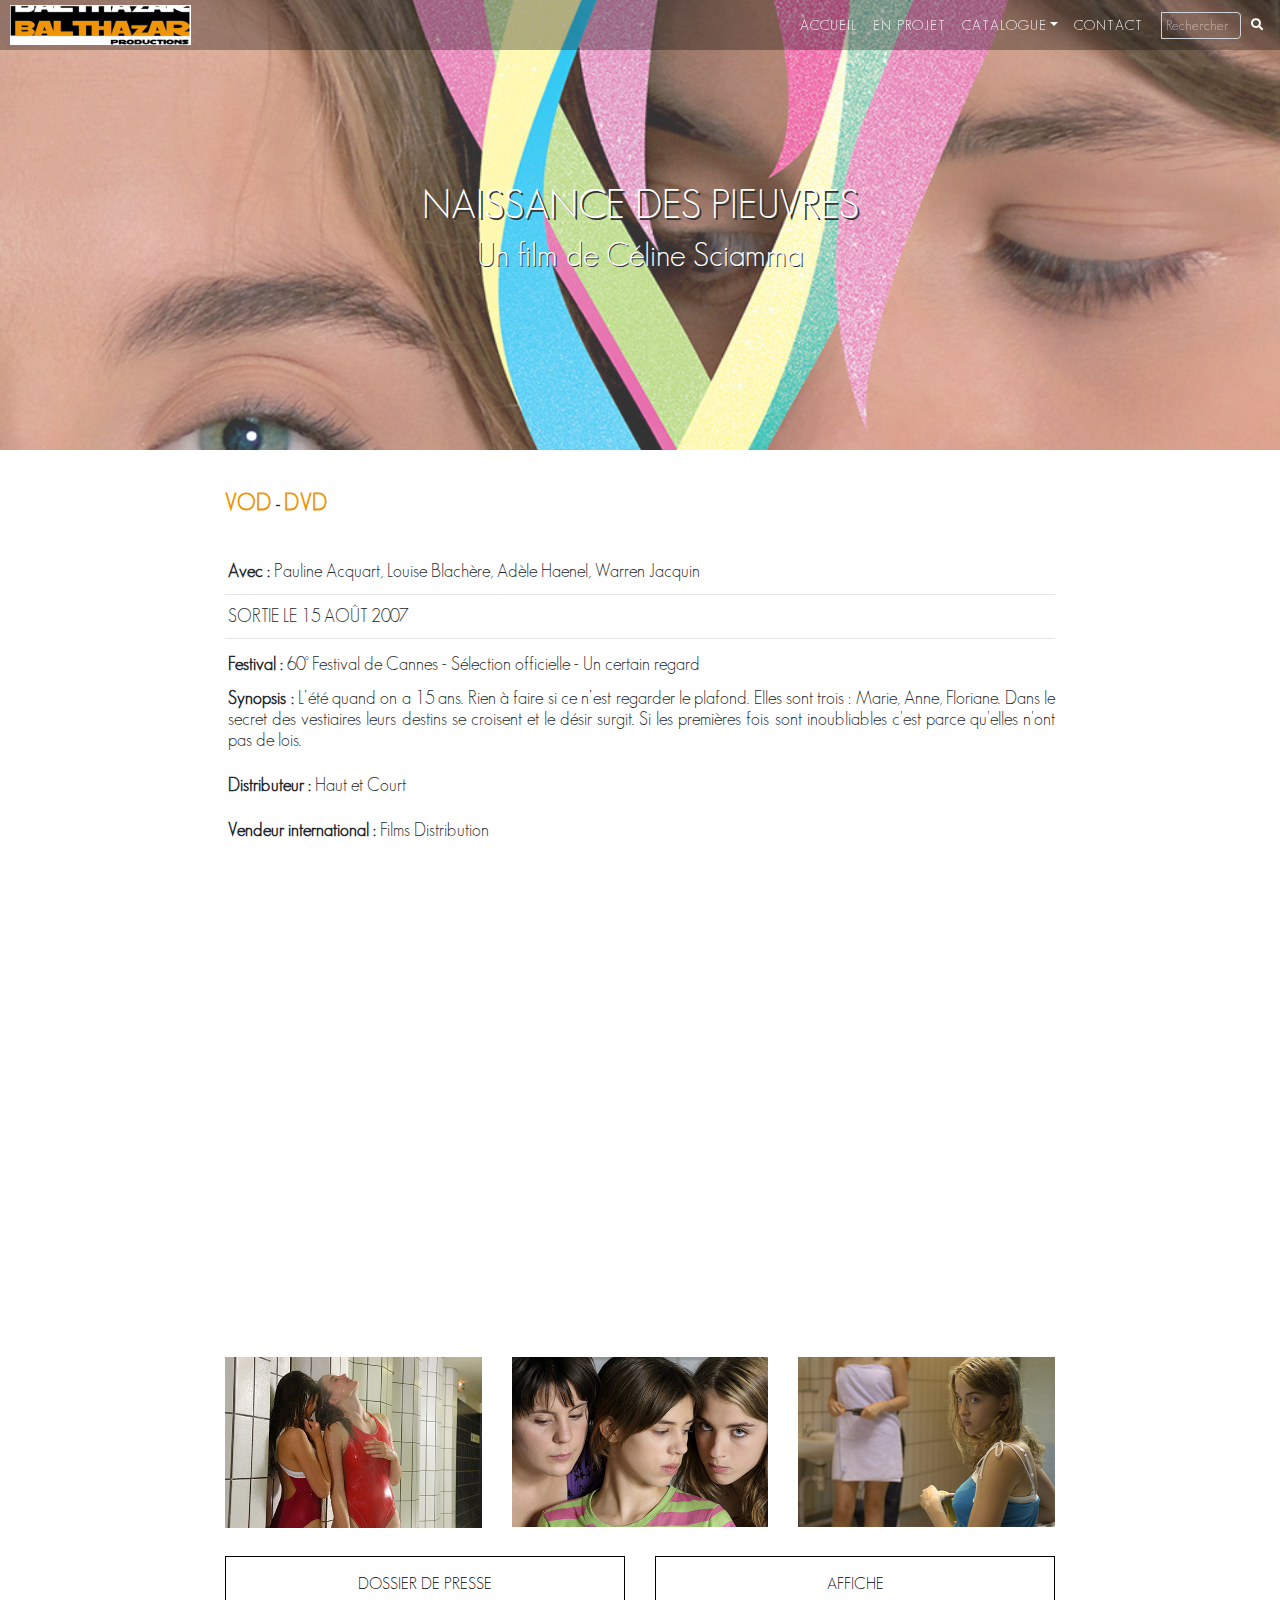
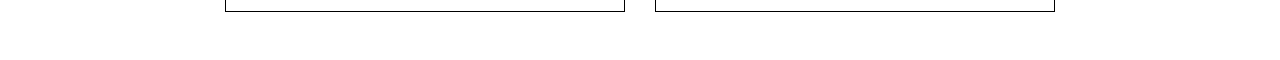
<file: film3.html>
<!DOCTYPE html>
<html>
<head>
  <!--<meta charset="utf-8">
  <meta name="viewport" content="width=device-width">-->
  <meta http-equiv="Content-Type" content="text/html; charset=UTF-8">
  <meta name="viewport" content="width=device-width, initial-scale=1.0">
  <title>Balthazar Production</title>
  <!-- <link rel="stylesheet" href="css/superslides.css"> -->
  <link href="css/fontawesome-all.css" rel="stylesheet">
  <!--  <link rel="stylesheet" href="css/animate.css">-->
      <link rel="stylesheet" href="css/bootstrap.min.css">
    <link rel="stylesheet" href="style.css">
</head>
<body >



<nav class="navbar  fixed-top navbar-right navbar-expand-lg navbar-light"> <!-- navbar2-->
  <a class="navbar-brand" href="index.html"><img src="images/logo.png" alt="Les Productions Balthazar"></a>
  <button class="navbar-toggler" type="button" data-toggle="collapse" data-target="#navbarSupportedContent" aria-controls="navbarSupportedContent" aria-expanded="false" aria-label="Toggle navigation">
    <span class="navbar-toggler-icon"></span>
  </button>

  <div class="collapse navbar-collapse " id="navbarSupportedContent">
    <ul class="navbar-nav ml-auto">
      <li class="nav-item ">
        <a class="nav-link" href="index.html">Accueil </a>
      </li>
      <li class="nav-item">
        <a class="nav-link" href="#">En projet</a>
      </li>
      <li class="nav-item dropdown">
        <a class="nav-link dropdown-toggle " href="#" id="navbarDropdown" role="button" data-toggle="dropdown" aria-haspopup="true" aria-expanded="false">Catalogue</a>
        <div class="dropdown-menu" aria-labelledby="navbarDropdown">
          <a class="dropdown-item" href="#">Longs métrages</a>
          <a class="dropdown-item" href="#">Courts métrages</a>
          <!--<div class="dropdown-divider"></div>-->
          <a class="dropdown-item" href="#">Documentaires</a>
        </div>
      </li>
	        <li class="nav-item">
        <a class="nav-link" href="#">Contact</a>
      </li>
  <!--    <li class="nav-item">
        <a class="nav-link disabled" href="#">Disabled</a>
      </li>-->
    </ul>
    <form class="form-inline  my-lg-0 margin-left"> <!-- my-2 -->
      <input class="form-control" type="search" placeholder="Rechercher" aria-label="Search"> <!--  mr-sm-2 -->
      <button class="btn loupe btn-outline-success my-2 my-sm-0" type="submit"> <i class="fa fa-search"></i></button>
    </form>
  </div>
</nav>


<header style="background-image: url('images/naissancedespieuvres.jpg');"> <!-- http://digitalzoomstudio.net/previews/parallaxer/     naissancedespieuvres.jpg   -->

<!--
<div class="topright">
	<b><a href="https://www.universcine.com/films/naissance-des-pieuvres" alt="vod" target="blank" class="voddvd">VOD</a> <br>
	</span><a href="https://www.dvdfr.com/dvd/f81842-naissance-des-pieuvres.html" alt="dvd" target="blank" class="voddvd">DVD</a></b>
</div>
-->

<div class="jumbotron text-center">
<h1>Naissance des pieuvres</h1> 
<h2>Un film de Céline Sciamma </h2>
</div>


</header>


<section id="content">
<div class="container margintop0">
<div class="row">
		
	<div class="col-12  padding10">
		
		     <div class="row">
                <!--<div class="col-12 col-sm-10">
					<h1>Naissance des pieuvres</h1> 
				
				</div>-->

            </div>
			
					     <div class="row ">
                <div class="col-sm-12 ">
			
									<b>
							<a href="https://www.universcine.com/films/naissance-des-pieuvres" alt="vod" target="blank" class="voddvd">VOD</a> - <a href="https://www.dvdfr.com/dvd/f81842-naissance-des-pieuvres.html" alt="dvd" target="blank" class="voddvd">DVD</a>
						</b>
			
			</div>
			</div>
			
		     <div class="row paddingtop25">
                <div class="col-sm-12 infofilm">
					<!--<h3><b>Un film de : </b>Céline Sciamma </h3>	-->	
					<h3><b>Avec :</b> Pauline Acquart, Louise Blachère, Adèle Haenel, Warren Jacquin </h3>
					<hr>
					<h3 class="maj"><!-- Long-métrage | 2007 | France | 1h25 | --> sortie le 15 août 2007 </h3>
					<hr>

				</div>
				            
				
				
				<div class="col-sm-12">
					 <h3><strong>Festival : </strong>60° Festival de Cannes - Sélection officielle - Un certain regard</h3> 
					<h4>
					<b>Synopsis : </b>L’été quand on a 15 ans. Rien à faire si ce n’est regarder le plafond. Elles sont trois : Marie, Anne, Floriane. Dans le secret des vestiaires leurs destins se croisent et le désir surgit. Si les premières fois sont inoubliables c'est parce qu'elles n'ont pas de lois.
					</h4>
				<!--	<h3><b>Partenaires :</b> Avec le soutien du CNC, de la Région Ile-de-France. Avec la participation de Canal Plus et Arte-Cofinova.</h3> -->
					<h4><b>Distributeur : </b>Haut et Court</h4>
					<h4><b>Vendeur international : </b>Films Distribution</h4>
 				</div>
	

		 
		
            </div>	<!-- row  1 -->	
			
			
			  <div class="row padding10">
						<div class="col-12 video-responsive "> <!-- col-sm-12  -->
						<br>
							<iframe width="420" height="315" src="https://www.dailymotion.com/embed/video/xpy0jf" frameborder="0" allowfullscreen ></iframe>		 
						</div>
				</div>
		
					   <div class="row">
							<div class="col-md-6 col-lg-4 ">
								<button type="button" class="btn btnimg" data-toggle="modal" data-target="#myModal1">  <!--btn-primary btn-lg-->
									<img src="images/pieuvres1thumb.jpg" alt="la naissance des pieuvres" class="imgbtn"/>
								</button>
								<!-- Modal -->
								<div class="modal fade" id="myModal1" tabindex="-1" role="dialog" aria-labelledby="myModalLabel">
									<div class="modal-dialog" role="document">
										<div class="modal-content">
											<div class="modal-body">
												<button type="button" class="close" data-dismiss="modal" aria-label="Close">
													<span aria-hidden="true"><i class="fas fa-times"></i></span>
												</button>
												<a href="images/pieuvres1full.jpg" alt="télécharger" class="downloadimage" download>
													<span aria-hidden="true"><i class="fas fa-download"></i></span>
												</a>
												<img src="images/pieuvres1full.jpg" alt="la naissance des pieuvres"  />
											</div>
										</div>
									</div>
								</div>
							</div>
							
							<div class="col-md-6 col-lg-4 ">
								<button type="button" class="btn btnimg" data-toggle="modal" data-target="#myModal2">  <!--btn-primary btn-lg-->
									<img src="images/pieuvres2thumb.jpg" alt="la naissance des pieuvres" class="imgbtn"/>
								</button>
								<!-- Modal -->
								<div class="modal fade" id="myModal2" tabindex="-1" role="dialog" aria-labelledby="myModalLabel">
									<div class="modal-dialog" role="document">
										<div class="modal-content">
											<div class="modal-body">
												<button type="button" class="close" data-dismiss="modal" aria-label="Close">
													<span aria-hidden="true"><i class="fas fa-times"></i></span>
												</button>
												<a href="images/pieuvres2full.jpg" alt="télécharger" class="downloadimage" download>
													<span aria-hidden="true"><i class="fas fa-download"></i></span>
												</a>
												<img src="images/pieuvres2full.jpg" alt="la naissance des pieuvres"  />
											</div>
										</div>
									</div>
								</div>
							</div>			
					
							<div class="col-md-6 col-lg-4 ">
								<button type="button" class="btn btnimg" data-toggle="modal" data-target="#myModal3">  <!--btn-primary btn-lg-->
									<img src="images/pieuvres3thumb.jpg" alt="la naissance des pieuvres" class="imgbtn"/>
								</button>
								<!-- Modal -->
								<div class="modal fade" id="myModal3" tabindex="-1" role="dialog" aria-labelledby="myModalLabel">
									<div class="modal-dialog" role="document">
										<div class="modal-content">
											<div class="modal-body">
												<button type="button" class="close" data-dismiss="modal" aria-label="Close">
													<span aria-hidden="true"><i class="fas fa-times"></i></span>
												</button>
												<a href="images/pieuvres3full.jpg" alt="télécharger" class="downloadimage" download>
													<span aria-hidden="true"><i class="fas fa-download"></i></span>
												</a>
												<img src="images/pieuvres3full.jpg" alt="la naissance des pieuvres"  />
											</div>
										</div>
									</div>
								</div>
							</div>
						</div>
					
					
															<div class="row">
						<div class="col-sm-6 download">

						  <a href="" alt=""><div class="cadre">Dossier de presse</div></a>

						</div>	 
						<div class="col-sm-6  download">
						  <a href="" alt=""><div class="cadre">Affiche</div></a>
						</div>		
					</div>

			
		</div> <!-- col 1 -->

	
	
	</div> <!-- row 0 -->
	
		

	
	
	
	
	
	<!--
	<div class="row">
		<div class="col-12 col-md-7 padding10">
	
		
		</div>
			
	</div>-->
	
</div> <!-- container -->
</section>



  <script src="http://ajax.googleapis.com/ajax/libs/jquery/1.9.1/jquery.min.js"></script>
  <script src="js/jquery.easing.1.3.js"></script>
  <script src="js/jquery.animate-enhanced.min.js"></script>
 <!-- <script src="js/jquery.superslides.js" type="text/javascript" charset="utf-8"></script>
    <script src="js/application.js" type="text/javascript" charset="utf-8"></script>-->
  
	 <script src="js/bootstrap.min.js" type="text/javascript" charset="utf-8"></script>
	

</body>
</html>
</file>
<file: css/superslides.css>
#slides {
  position: relative;
}
#slides .slides-container {
  display: none;
}
#slides .scrollable {
  *zoom: 1;
  position: relative;
  top: 0;
  left: 0;
  overflow-y: auto;
  -webkit-overflow-scrolling: touch;
  height: 100%;
}
#slides .scrollable:after {
  content: "";
  display: table;
  clear: both;
}

.slides-navigation {
  margin: 0 auto;
  position: absolute;
  z-index: 3;
  top: 46%;
  width: 100%;
}
.slides-navigation a {
  position: absolute;
  display: block;
}
.slides-navigation a.prev {
  left: 0;
}
.slides-navigation a.next {
  right: 0;
}

.slides-pagination {
  position: absolute;
  z-index: 3;
  bottom: 0;
  text-align: center;
  width: 100%;
}
.slides-pagination a {
  border: 2px solid #222;
  border-radius: 15px;
  width: 10px;
  height: 10px;
  display: -moz-inline-stack;
  display: inline-block;
  vertical-align: middle;
  *vertical-align: auto;
  zoom: 1;
  *display: inline;
  background-image: url("[data-uri]");
  margin: 2px;
  overflow: hidden;
  text-indent: -100%;
}
.slides-pagination a.current {
  background: #222;
}
</file>
<file: style.css>
*{
	font-family: 'GeosansLight', Verdana, sans-serif;
}

html, body{
	width: 100%;
	height: 100%;
	font-size: 100%; 
	/*background-color: rgba(239, 149, 5, 0.2);*/
}

@media only screen and (max-width:576px){
	html, body{
	font-size: 75%; 
}
}

@font-face {
font-family: 'GeosansLight';
font-style: normal;
font-weight: normal;
src: local('GeosansLight'), url('GeosansLight.woff') format('woff');
}


@font-face {
font-family: 'GeosansLight-Oblique';
font-style: normal;
font-weight: normal;
src: local('GeosansLight-Oblique'), url('GeosansLight-Oblique.woff') format('woff');
}

/**menu****/

.navbar{
	background-color: rgba(0, 0, 0, 0.3) ;
	padding: 0px; /*6*/
	text-transform: uppercase;
	letter-spacing: 1px;
	font-size: 14px;
	/*height: 50px;*/
}



.navbar-collapse{
	margin-right: 10px;
}

.navbar-light .navbar-nav .nav-link{
	color: white;
		letter-spacing: 1px;
			transition: all .3s ease-out;
    -webkit-transition:all .3s ease-out;
    -o-transition:all .3s ease-out;
    -moz-transition:all .3s ease-out;
    -ms-transition:all .3s ease-out;
}
/*
.navbar-light .navbar-nav .nav-link:focus, .navbar-light .navbar-nav .nav-link:hover{
		color: black;
}
*/


.navbar-light .navbar-collapse ul li:hover a{ /**a:hover**/
	background-color: rgba(255,255,255,.7); /* white */
	color: black;
	letter-spacing: 2px;

}

.dropdown-item{
	line-height: 30px;
	font-size: 14px /*0.8rem*/
}

.dropdown-item:focus, .dropdown-item:hover{
	background-color: rgba(0, 0, 0, 0.6)!important;
	letter-spacing: 3px!important; /*2px;*/
	color: white!important;
	transition: all .3s ease-out;
    -webkit-transition:all .3s ease-out;
    -o-transition:all .3s ease-out;
    -moz-transition:all .3s ease-out;
    -ms-transition:all .3s ease-out;
}


.dropdown-item.active, .dropdown-item:active{
	text-decoration: underline;
}


.dropdown:hover>.dropdown-menu {
  display: block;
}


.navbar-light .navbar-brand{
		color: white;
		padding: 0px;
		margin: 5px;
		margin-left: 10px;
		
}

.navbar-brand img{
	max-height: 40px;
		transition: all .3s ease-out;
    -webkit-transition:all .3s ease-out;
    -o-transition:all .3s ease-out;
    -moz-transition:all .3s ease-out;
    -ms-transition:all .3s ease-out;
}

/*
.navbar-brand img:hover{
	    -webkit-filter: blur(1px); 
    filter: blur(1px);
}*/


.navbar-collapse.active a:hover{
	background-color: transparent;
}



.dropdown-menu{
	margin: 0;
	border: none;
	border-radius: 0;
	padding: 0;
	background-color: rgba(255, 255, 255, 0.3);
}



.nav-item{
text-align: center; /*right*/
line-height: 50px;

}

.nav-link{
	padding: 0;
}

.navbar-toggler{
	border-radius: 0;
	margin-right: 10px;
}


@media only screen and (max-width:992px){
.form-inline{
	display: block;
	text-align: center; /*right*/
	padding-bottom: 10px;
}

.form-inline .form-control{
		display: inline-block;
}

.navbar-nav{
	/*max-width:250px;*/

}


.navbar-collapse{
	margin-right: 0;
}

.dropdown-item{
		text-align: center; /*right*/
}


}


/*masquer flèche*/
/*
.dropdown-toggle::after{
	border : none;
}*/



.navbar-light .navbar-nav .active>.nav-link, .navbar-light .navbar-nav .nav-link.active {
	color: white;
	text-decoration: underline;

	/*font-weight: bolder;*/
}

.navbar-light .navbar-nav .active>.nav-link:hover, .navbar-light .navbar-nav .nav-link.active:hover {
	color: black;
	text-decoration: underline;

}

.navbar-light .navbar-nav .nav-link.show, .navbar-light .navbar-nav .show>.nav-link{
	color: white;
	/*text-decoration: underline;*/
}

.navbar-light .navbar-toggler{
	background-color: rgba(255,255,255,.5);
}

.form-inline{
	/*padding-bottom: 10px;*/
	line-height: 50px;
}
.form-control{
	padding : 4px;
	background-color: transparent;
	color: #eee;
	max-width: 80px;
	font-size: 14px;
	 transition:all .3s ease-out;
    -webkit-transition:all .3s ease-out;
    -o-transition:all .3s ease-out;
    -moz-transition:all .3s ease-out;
    -ms-transition:all .3s ease-out;
	border-top-left-radius: 0;
	border-bottom-left-radius: 0;
	line-height: 1;
}

.form-control:focus{
	border-color: #eee;
	color: #eee;
	background-color: transparent;
	box-shadow: 0 0 0 0.1rem rgba(0,0,0,.5);
	max-width: 150px;
}

::placeholder { /* Chrome, Firefox, Opera, Safari 10.1+ */
    color: white!important;
    opacity: 0.5!important; /* Firefox */
}

:-ms-input-placeholder { /* Internet Explorer 10-11 */
    color: white;
	opacity: 0.8;
}

::-ms-input-placeholder { /* Microsoft Edge */
    color: white;
	opacity: 0.8;
}

.margin-left{
	margin-left: 10px;
}

.loupe{
	font-size: 12px;
	padding: .2rem .4rem;
	margin-left: 2px;
}

.btn-outline-success{
	border-color: transparent;
	color: white;
}
.btn-outline-success:hover{
	background-color: white;
	border-color: transparent;
	color: black;
}

/******/


.slides-navigation a{
	color : white;
 transition:all .3s ease-out;
    -webkit-transition:all .3s ease-out;
    -o-transition:all .3s ease-out;
    -moz-transition:all .3s ease-out;
    -ms-transition:all .3s ease-out;
	font-size: 1rem;
}

.slides-navigation a.next{
	right: 10px;
}

.slides-navigation a.prev{
	left: 10px;
}

.slides-navigation a.prev:hover {
  left: 5px;

color: #bbb;
}
.slides-navigation a.next:hover {

	color: #bbb;
  right: 5px;

}



.slides-pagination{
	bottom : 10px;

}

.slides-pagination a{
		border: 2px solid #ddd;
}

.slides-pagination a.current{
	background: #ddd;
}

@media only screen and (max-width:576px){
.slides-pagination{
	display: none;
}
}

.capture {
    position: absolute;
    text-align: center;
    top: 70%;
    color: #fff;
    width: 100%;
    margin:auto;
	/*margin-left: 230px;*/
}

.capture h2 {
    font-size: 1.8rem;
    letter-spacing: 3px;
    font-weight: 400;
    text-transform: uppercase;
}

.capture h3 {
    font-size: 1.5rem;
    font-style: italic;
    margin-bottom: .8rem;/*20px;*/
}


.button_s {
    padding: 10px 20px 10px 20px;
    border: 2px solid #fff;
    color:  #fff;
    text-decoration: none;
    text-transform: uppercase;
    font-family: inherit;
    font-weight: 800;
    font-size: 11px;
    letter-spacing: 2px;
    transition:all .3s ease-in-out;
    -webkit-transition:all .3s ease-in-out;
    -o-transition:all .3s ease-in-out;
    -moz-transition:all .3s ease-in-out;
    -ms-transition:all .3s ease-in-out;
		z-index: 9999;
		text-decoration: none;

}


.button_s:hover {
    border: 2px solid #fff;
    text-decoration: none;
    color:  #000;
	background: white;
	letter-spacing: 1px;

}


/************************** PAGE FILM *****************************/


.navbar2{
	background-color: rgba(0, 0, 0, 0.8) ;
	/*max-width: 70%;*/
	margin: auto;

}
/*
html, body .film{
		background-color: rgba(239, 149, 5, 0.3);
}*/

#content{
	/*min-height: 100%;*/
	/*height: calc(100% - 50px);*/
	background-size: cover;
	/*max-width: 70%;*/
	/*background-color: rgba(239, 149, 5, 0.2);*/
	/*height: 100%;*/
	/*background-image: url("images/fondpieuvres.jpg");*/
}

.container{
	max-width: 70%;
	margin: auto;
		/*background-color: white;*/
		background-color: rgba(255, 255, 255, 0.85);
			margin-top: 50px;
	padding: 2rem;
	padding-top: 30px;
	min-height: 100%;
}



#content .voddvd{
	font-size: 1.4rem;
	color: #ef9505;
}



#content h1{
	font-size: 2.6rem;
	/*font-weight: bold;*/
	text-transform: uppercase;
	margin-bottom: 1rem;
}

#content h3{
	font-size: 1.1rem;
	padding-top: 0.4rem; /* 45*/
	padding-bottom: 0.4rem; /* 45*/
	padding-left: 0.2rem; /* 45*/
	margin-bottom: 0;
	text-align: justify;
}
#content h4{
	font-size: 1.1rem;
	padding-top: 0.4rem; /* 45*/
	padding-bottom: 0.4rem; /* 45*/
	padding-left: 0.2rem; /* 45*/
	margin-bottom: 0.7rem;
	text-align: justify;
}

#content img{
	max-width: 100%;
	/*margin-bottom: 5px;*/
}

#content .imgbtn{
	max-width: 100%;

	/*max-height: 600px;*/
	    transition:all .3s ease-in-out;
    -webkit-transition:all .3s ease-in-out;
    -o-transition:all .3s ease-in-out;
    -moz-transition:all .3s ease-in-out;
    -ms-transition:all .3s ease-in-out;
	-webkit-backface-visibility: hidden;
}

#content .imgbtn:hover{
	-ms-filter: "progid:DXImageTransform.Microsoft.Alpha(Opacity=50)";
    filter:alpha(opacity=50);
    -moz-opacity: 0.5; 
    opacity: 0.5;
    -khtml-opacity: 0.5;
	/*	  -o-transform: scale(0.96);
  -ms-transform: scale(0.96);
  -moz-transform: scale(0.96);
  -webkit-transform: scale(0.96);
  transform: scale(0.96);*/
	/*max-height: 600px;*/
}


 hr {
	margin-top: 5px;
    margin-bottom: 5px;

}

.maj{
	text-transform: uppercase;
	margin-bottom: 0;
}

.modal-dialog{
	max-width: 70vw; /*80%;*/
	max-height: 70%;
	margin: 0 auto;
	margin-top: 55px;
}

.modal-content{
	border-radius: 0;
	background-color: rgba(255, 255, 255, 1) ;
}


.modal-body{
	padding: 0;
}

#content .modal-body img{
	margin-bottom: 0;
}

.btnimg{
	padding: 0;
	margin: 0;
	margin-bottom: .5rem;
	border: 0;
}

.btn.focus, .btn:focus{
	box-shadow: none;
}

button.close{
	position: absolute;
	top:5px;
	right:5px;
	text-shadow: none;
	color: #ef9505;
	opacity: 1;
}



.download  {

  max-height: 50%;

    
}


.cadre{
	width: 100%;
	border: 1px solid black;
	/*margin-bottom: 20px;*/
	margin-top: 20px;
	padding: 3px;
	padding-bottom: 15px;
	padding-top: 15px;
	text-align: center;
	 -moz-transition: all 0.3s;
  -webkit-transition: all 0.3s;
  transition: all 0.3s;
  text-transform: uppercase;
}

.cadre:hover{

		  -o-transform: scale(0.96);
  -ms-transform: scale(0.96);
  -moz-transform: scale(0.96);
  -webkit-transform: scale(0.96);
  transform: scale(0.96);
  opacity: 0.5;
}

.download a{
	color: black;
	text-decoration: none;
}

.last{
	margin-bottom:15px;
	margin-top: 15px;
}

.infofilm{
	margin-bottom: .2rem; /*1.8*/
}

.padding10{
	padding: 1rem; /*10px;*/
}


/****film2***/

header{
	height: 50%;
	opacity: 0.8; /*6*/
	/*margin-top: 50px;*/
	background-size: cover;
}

header h1{
/*	text-align: center;*/
	/*height: 100%;*/
	color: white;
	/*font-weight: bold;*/
	text-transform: uppercase;
	text-shadow: 2px 2px black;
}
header h2{
	color: white;
	text-shadow: 1px 1px black;
	
}

header .jumbotron{
		position: relative;
padding-top: 0;
	/*left: 50%;*/
	top: 40%;
	background-color: transparent;
}


.margintop0{
	margin-top: 0!important;
	padding-top: 20px;
}

/*
header .topright{
	position: relative;
	top: 10px;
	left: 95%;

}

header .topright a{

	font-size: 1.2rem;
	color: #ef9505;
	text-shadow: 1px 1px black;
}*/

	
	
	.video-responsive{
    overflow:hidden;
    padding-bottom:56.25%;
    position:relative;
    height:0;
}
.video-responsive iframe{
    left:0;
    top:0;
    height:100%;
    width:100%;
    position:absolute;
}

.affiche{
	margin-top: 10px;
}

.downloadimage{
	position: absolute;
	top: 5px;
	left: 5px;
	color: #ef9505;
	/*text-shadow: 0 1px 0 #fff;*/
	opacity: 1;
}

.downloadimage:hover{
	opacity: .7;
	color: #000;
}

.paddingtop25{
	padding-top: 35px;
}


/***********catalogue****/


.grid-item { 
width: 16%; /*25*/
  margin-bottom: 2%;
   margin-top: 2%;
}

/*
.grid{
	margin-top: 50px;
}*/

.gutter-sizer { 
width: 5%; 
}


@media only screen and (max-width: 992px){
	.grid-sizer, .grid-item{
		width: 30%; /*33*/
		 margin-bottom: 5%;
	}
	.gutter-sizer { 
width: 5%; 
}
}

@media only screen and (max-width:576px){
	.grid-sizer, .grid-item{
		width: 48%; /*50*/
	}
	.gutter-sizer { 
width: 4%; 
}
}

@media only screen and (max-width:480px){
	.grid-sizer, .grid-item{
		width:  100%;
	}
}



.headercatalogue{
	height: 30%!important;
	opacity: 0.8; /*6*/
	background-color: #ef9505;
	/*margin-top: 50px;*/
	background-size: cover;
}

header h1{
	color: white;
	text-transform: uppercase;
	text-shadow: 2px 2px black;
}
header h2{
	color: white;
	text-shadow: 1px 1px black;
	
}

.headercatalogue .jumbotron{

top: 30%;
}



.headerenprojet{
	height: 30%!important;
	opacity: 0.6; /*6*/
	background-color: #ef9505;
	/*margin-top: 50px;*/
	background-size: cover;
}

.headerenprojet .jumbotron{

top: 50%;
}


/* button
------------------------- */

.button {
  display: inline-block;
  padding: 5px 15px;
  margin-bottom: 10px;
  background-color: #F8F8F8;
  background-image: linear-gradient( hsla(0, 0%, 0%, 0), hsla(0, 0%, 0%, 0.1) );
  border: 1px solid #CCC;
  border-radius: 5px;
}

.button:enabled {
  cursor: pointer;
}

.button:enabled:hover {
  background-color: #8CF;
}

.button.is-checked,
.button.is-selected {
  background-color: #19F;
  color: white;
}

.button:active {
  color: white;
  background-color: #59F;
  box-shadow: inset 0 1px 10px hsla(0, 0%, 0%, 0.8);
}

/* hide radio inputs */
.button input[type="radio"] { display: none; }

/* ---- button-group ---- */

.button-group:after {
  content: '';
  display: block;
  clear: both;
}

.button-group .button {
  /*float: left;*/
  border-radius: 0;
  margin-left: -1px;
}

.button-group .button:first-child { border-radius: 5px 0 0 5px; }
.button-group .button:last-child { border-radius: 0 5px 5px 0; }





/************en projet*****/

.enprojet, .catalogue{
	/*min-height: 100%;*/
	background-size: cover;
	max-width: 70%;
margin: auto;
}


.grid-item img {
  max-width: 100%;
	    transition:all .3s ease-in-out;
    -webkit-transition:all .3s ease-in-out;
    -o-transition:all .3s ease-in-out;
    -moz-transition:all .3s ease-in-out;
    -ms-transition:all .3s ease-in-out;
    	/*-webkit-backface-visibility: hidden;*/
		
		
}


.grid-item:hover img {
	/**  -o-transform: scale(1.04);
  -ms-transform: scale(1.04);
  -moz-transform: scale(1.04);
  -webkit-transform: scale(1.04);
  transform: scale(1.04);*/
  
/*	-ms-filter: "progid:DXImageTransform.Microsoft.Alpha(Opacity=50)";
    filter:alpha(opacity=50);
    -moz-opacity: 0.5; 
    opacity: 0.5;
    -khtml-opacity: 0.5;
	-webkit-transform: rotate(0);
-moz-transform: rotate(0);
transform: rotate(0);*/
}

.itemcontent{
	position: absolute;
	height: 100%;
	width: 100%;

	padding-top: 20%;
	top: 0;
	left: 0;
	background: rgba(255, 255, 255, .6);
	overflow: hidden;
	display: none;
}

.grid-item:hover>.itemcontent {
	display: block;
}


.itemcontent h3{
	font-size: 1.5rem!important;
		text-align: center!important;
}
</file>
<file: _meh/css/superslides.css>
#slides {
  position: relative;
}
#slides .slides-container {
  display: none;
}
#slides .scrollable {
  *zoom: 1;
  position: relative;
  top: 0;
  left: 0;
  overflow-y: auto;
  -webkit-overflow-scrolling: touch;
  height: 100%;
}
#slides .scrollable:after {
  content: "";
  display: table;
  clear: both;
}
/*
.slides-navigation {
  margin: 0 auto;
  position: absolute;
  z-index: 3;
  top: 46%;
  width: 100%;
}
.slides-navigation a {
  position: absolute;
  display: block;
}
.slides-navigation a.prev {
  left: 0;
}
.slides-navigation a.next {
  right: 0;
}
*/

.slides-pagination {
  position: absolute;
  z-index: 3;
  bottom: 0;
  text-align: center;
  width: 100%;
}
.slides-pagination a {
  border: 2px solid #222;
  border-radius: 15px;
  width: 10px;
  height: 10px;
  display: -moz-inline-stack;
  display: inline-block;
  vertical-align: middle;
  *vertical-align: auto;
  zoom: 1;
  *display: inline;
  background-image: url("[data-uri]");
  margin: 2px;
  overflow: hidden;
  text-indent: -100%;
}
.slides-pagination a.current {
  background: #222;
}
</file>
<file: _meh/style.css>
*{
	font-family: 'GeosansLight', sans-serif;
}

body{
	height:100%;
	width: 100%;
	margin: 0;
		overflow-x: hidden;
}


/*
@font-face {
font-family: 'GeosansLight';
font-style: normal;
font-weight: normal;
src: local('GeosansLight'), url('GeosansLight.woff') format('woff');
}


@font-face {
font-family: 'GeosansLight-Oblique';
font-style: normal;
font-weight: normal;
src: local('GeosansLight-Oblique'), url('GeosansLight-Oblique.woff') format('woff');
}
*/



.capture {
    position: absolute;
    text-align: center;
    top: 40%;
    color: #fff;
    width: 100%;
    margin:auto;
	/*margin-left: 230px;*/
}

.capture h2 {
    font-size: 28px;
    letter-spacing: 3px;
    font-weight: 400;
    text-transform: uppercase;
}

.capture h3 {
    font-size: 24px;
    font-style: italic;
    margin-bottom: 20px;
}


.button_s {
    padding: 10px 20px 10px 20px;
    border: 2px solid #fff;
    color:  #fff;
    text-decoration: none;
    text-transform: uppercase;
    font-family: inherit;
    font-weight: 600;
    font-size: 11px;
    letter-spacing: 2px;
    transition:all .3s ease-in-out;
    -webkit-transition:all .3s ease-in-out;
    -o-transition:all .3s ease-in-out;
    -moz-transition:all .3s ease-in-out;
    -ms-transition:all .3s ease-in-out;
		z-index: 9999;
		text-decoration: none;

}


.button_s:hover {
    border: 2px solid #fff;
    text-decoration: none;
    color:  #000;
	background: white;

}


/*
 a.prev {
  float: none;
  margin-top: 10px;
  position: fixed;
  top: 0;
  left: 50%;

z-index: 9999;
    transition:all .3s ease-out;
    -webkit-transition:all .3s ease-out;
    -o-transition:all .3s ease-out;
    -moz-transition:all .3s ease-out;
    -ms-transition:all .3s ease-out;
 
}

a.next {
  float: none;
    margin-bottom: 10px;
	  position: fixed;
	  
  bottom: 0;
  left: 50%;

		z-index: 9999;
		    transition:all .3s ease-out;
    -webkit-transition:all .3s ease-out;
    -o-transition:all .3s ease-out;
    -moz-transition:all .3s ease-out;
    -ms-transition:all .3s ease-out;
}


 a.prev:hover {
  margin-top: 5px;

color: #fff;
}
a.next:hover {

	color: #fff;
  margin-bottom: 5px;

}

*/
</file>
<file: _meh/css/layout.css>
/*  Font Awesome
    the iconic font designed for use with Twitter Bootstrap
    -------------------------------------------------------
    The full suite of pictographic icons, examples, and documentation
    can be found at: http://fortawesome.github.com/Font-Awesome/

    License
    -------------------------------------------------------
    The Font Awesome webfont, CSS, and LESS files are licensed under CC BY 3.0:
    http://creativecommons.org/licenses/by/3.0/ A mention of
    'Font Awesome - http://fortawesome.github.com/Font-Awesome' in human-readable
    source code is considered acceptable attribution (most common on the web).
    If human readable source code is not available to the end user, a mention in
    an 'About' or 'Credits' screen is considered acceptable (most common in desktop
    or mobile software).

    Contact
    -------------------------------------------------------
    Email: dave@davegandy.com
    Twitter: http://twitter.com/fortaweso_me
    Work: Lead Product Designer @ http://kyruus.com

    */
@font-face {
  font-family: "FontAwesome";
  src: url('fontawesome-webfont.eot');
  src: url('fontawesome-webfont.eot?#iefix') format('eot'), url('fontawesome-webfont.woff') format('woff'), url('fontawesome-webfont.ttf') format('truetype'), url('fontawesome-webfont.svg#FontAwesomeRegular') format('svg');
  font-weight: normal;
  font-style: normal;
}

/*  Font Awesome styles
    ------------------------------------------------------- */
[class^="icon-"]:before,
[class*=" icon-"]:before {
  font-family: FontAwesome;
  font-weight: normal;
  font-style: normal;
  display: inline-block;
  text-decoration: inherit;
}

a [class^="icon-"],
a [class*=" icon-"] {
  display: inline-block;
  text-decoration: inherit;
}

/* makes the font 33% larger relative to the icon container */
.icon-large:before {
  vertical-align: middle;
  font-size: 4/3em;
}

.btn [class^="icon-"],
.btn [class*=" icon-"], .nav-tabs [class^="icon-"],
.nav-tabs [class*=" icon-"] {
  /* keeps button heights with and without icons the same */
  line-height: .9em;
}

li [class^="icon-"],
li [class*=" icon-"] {
  display: inline-block;
  width: 1.25em;
  text-align: center;
}
li .icon-large:before,
li .icon-large:before {
  /* 1.5 increased font size for icon-large * 1.25 width */
  width: 1.875em;
}

ul.icons {
  list-style-type: none;
  margin-left: 2em;
  text-indent: -0.8em;
}
ul.icons li [class^="icon-"],
ul.icons li [class*=" icon-"] {
  width: .8em;
}
ul.icons li .icon-large:before,
ul.icons li .icon-large:before {
  /* 1.5 increased font size for icon-large * 1.25 width */
  vertical-align: initial;
}

/*  Font Awesome uses the Unicode Private Use Area (PUA) to ensure screen
    readers do not read off random characters that represent icons */
.icon-glass:before {
  content: "\f000";
}

.icon-music:before {
  content: "\f001";
}

.icon-search:before {
  content: "\f002";
}

.icon-envelope:before {
  content: "\f003";
}

.icon-heart:before {
  content: "\f004";
}

.icon-star:before {
  content: "\f005";
}

.icon-star-empty:before {
  content: "\f006";
}

.icon-user:before {
  content: "\f007";
}

.icon-film:before {
  content: "\f008";
}

.icon-th-large:before {
  content: "\f009";
}

.icon-th:before {
  content: "\f00a";
}

.icon-th-list:before {
  content: "\f00b";
}

.icon-ok:before {
  content: "\f00c";
}

.icon-remove:before {
  content: "\f00d";
}

.icon-zoom-in:before {
  content: "\f00e";
}

.icon-zoom-out:before {
  content: "\f010";
}

.icon-off:before {
  content: "\f011";
}

.icon-signal:before {
  content: "\f012";
}

.icon-cog:before {
  content: "\f013";
}

.icon-trash:before {
  content: "\f014";
}

.icon-home:before {
  content: "\f015";
}

.icon-file:before {
  content: "\f016";
}

.icon-time:before {
  content: "\f017";
}

.icon-road:before {
  content: "\f018";
}

.icon-download-alt:before {
  content: "\f019";
}

.icon-download:before {
  content: "\f01a";
}

.icon-upload:before {
  content: "\f01b";
}

.icon-inbox:before {
  content: "\f01c";
}

.icon-play-circle:before {
  content: "\f01d";
}

.icon-repeat:before {
  content: "\f01e";
}

/* \f020 doesn't work in Safari. all shifted one down */
.icon-refresh:before {
  content: "\f021";
}

.icon-list-alt:before {
  content: "\f022";
}

.icon-lock:before {
  content: "\f023";
}

.icon-flag:before {
  content: "\f024";
}

.icon-headphones:before {
  content: "\f025";
}

.icon-volume-off:before {
  content: "\f026";
}

.icon-volume-down:before {
  content: "\f027";
}

.icon-volume-up:before {
  content: "\f028";
}

.icon-qrcode:before {
  content: "\f029";
}

.icon-barcode:before {
  content: "\f02a";
}

.icon-tag:before {
  content: "\f02b";
}

.icon-tags:before {
  content: "\f02c";
}

.icon-book:before {
  content: "\f02d";
}

.icon-bookmark:before {
  content: "\f02e";
}

.icon-print:before {
  content: "\f02f";
}

.icon-camera:before {
  content: "\f030";
}

.icon-font:before {
  content: "\f031";
}

.icon-bold:before {
  content: "\f032";
}

.icon-italic:before {
  content: "\f033";
}

.icon-text-height:before {
  content: "\f034";
}

.icon-text-width:before {
  content: "\f035";
}

.icon-align-left:before {
  content: "\f036";
}

.icon-align-center:before {
  content: "\f037";
}

.icon-align-right:before {
  content: "\f038";
}

.icon-align-justify:before {
  content: "\f039";
}

.icon-list:before {
  content: "\f03a";
}

.icon-indent-left:before {
  content: "\f03b";
}

.icon-indent-right:before {
  content: "\f03c";
}

.icon-facetime-video:before {
  content: "\f03d";
}

.icon-picture:before {
  content: "\f03e";
}

.icon-pencil:before {
  content: "\f040";
}

.icon-map-marker:before {
  content: "\f041";
}

.icon-adjust:before {
  content: "\f042";
}

.icon-tint:before {
  content: "\f043";
}

.icon-edit:before {
  content: "\f044";
}

.icon-share:before {
  content: "\f045";
}

.icon-check:before {
  content: "\f046";
}

.icon-move:before {
  content: "\f047";
}

.icon-step-backward:before {
  content: "\f048";
}

.icon-fast-backward:before {
  content: "\f049";
}

.icon-backward:before {
  content: "\f04a";
}

.icon-play:before {
  content: "\f04b";
}

.icon-pause:before {
  content: "\f04c";
}

.icon-stop:before {
  content: "\f04d";
}

.icon-forward:before {
  content: "\f04e";
}

.icon-fast-forward:before {
  content: "\f050";
}

.icon-step-forward:before {
  content: "\f051";
}

.icon-eject:before {
  content: "\f052";
}

.icon-chevron-left:before {
  content: "\f053";
}

.icon-chevron-right:before {
  content: "\f054";
}

.icon-plus-sign:before {
  content: "\f055";
}

.icon-minus-sign:before {
  content: "\f056";
}

.icon-remove-sign:before {
  content: "\f057";
}

.icon-ok-sign:before {
  content: "\f058";
}

.icon-question-sign:before {
  content: "\f059";
}

.icon-info-sign:before {
  content: "\f05a";
}

.icon-screenshot:before {
  content: "\f05b";
}

.icon-remove-circle:before {
  content: "\f05c";
}

.icon-ok-circle:before {
  content: "\f05d";
}

.icon-ban-circle:before {
  content: "\f05e";
}

.icon-arrow-left:before {
  content: "\f060";
}

.icon-arrow-right:before {
  content: "\f061";
}

.icon-arrow-up:before {
  content: "\f062";
}

.icon-arrow-down:before {
  content: "\f063";
}

.icon-share-alt:before {
  content: "\f064";
}

.icon-resize-full:before {
  content: "\f065";
}

.icon-resize-small:before {
  content: "\f066";
}

.icon-plus:before {
  content: "\f067";
}

.icon-minus:before {
  content: "\f068";
}

.icon-asterisk:before {
  content: "\f069";
}

.icon-exclamation-sign:before {
  content: "\f06a";
}

.icon-gift:before {
  content: "\f06b";
}

.icon-leaf:before {
  content: "\f06c";
}

.icon-fire:before {
  content: "\f06d";
}

.icon-eye-open:before {
  content: "\f06e";
}

.icon-eye-close:before {
  content: "\f070";
}

.icon-warning-sign:before {
  content: "\f071";
}

.icon-plane:before {
  content: "\f072";
}

.icon-calendar:before {
  content: "\f073";
}

.icon-random:before {
  content: "\f074";
}

.icon-comment:before {
  content: "\f075";
}

.icon-magnet:before {
  content: "\f076";
}

.icon-chevron-up:before {
  content: "\f077";
}

.icon-chevron-down:before {
  content: "\f078";
}

.icon-retweet:before {
  content: "\f079";
}

.icon-shopping-cart:before {
  content: "\f07a";
}

.icon-folder-close:before {
  content: "\f07b";
}

.icon-folder-open:before {
  content: "\f07c";
}

.icon-resize-vertical:before {
  content: "\f07d";
}

.icon-resize-horizontal:before {
  content: "\f07e";
}

.icon-bar-chart:before {
  content: "\f080";
}

.icon-twitter-sign:before {
  content: "\f081";
}

.icon-facebook-sign:before {
  content: "\f082";
}

.icon-camera-retro:before {
  content: "\f083";
}

.icon-key:before {
  content: "\f084";
}

.icon-cogs:before {
  content: "\f085";
}

.icon-comments:before {
  content: "\f086";
}

.icon-thumbs-up:before {
  content: "\f087";
}

.icon-thumbs-down:before {
  content: "\f088";
}

.icon-star-half:before {
  content: "\f089";
}

.icon-heart-empty:before {
  content: "\f08a";
}

.icon-signout:before {
  content: "\f08b";
}

.icon-linkedin-sign:before {
  content: "\f08c";
}

.icon-pushpin:before {
  content: "\f08d";
}

.icon-external-link:before {
  content: "\f08e";
}

.icon-signin:before {
  content: "\f090";
}

.icon-trophy:before {
  content: "\f091";
}

.icon-github-sign:before {
  content: "\f092";
}

.icon-upload-alt:before {
  content: "\f093";
}

.icon-lemon:before {
  content: "\f094";
}

.icon-phone:before {
  content: "\f095";
}

.icon-check-empty:before {
  content: "\f096";
}

.icon-bookmark-empty:before {
  content: "\f097";
}

.icon-phone-sign:before {
  content: "\f098";
}

.icon-twitter:before {
  content: "\f099";
}

.icon-facebook:before {
  content: "\f09a";
}

.icon-github:before {
  content: "\f09b";
}

.icon-unlock:before {
  content: "\f09c";
}

.icon-credit-card:before {
  content: "\f09d";
}

.icon-rss:before {
  content: "\f09e";
}

.icon-hdd:before {
  content: "\f0a0";
}

.icon-bullhorn:before {
  content: "\f0a1";
}

.icon-bell:before {
  content: "\f0a2";
}

.icon-certificate:before {
  content: "\f0a3";
}

.icon-hand-right:before {
  content: "\f0a4";
}

.icon-hand-left:before {
  content: "\f0a5";
}

.icon-hand-up:before {
  content: "\f0a6";
}

.icon-hand-down:before {
  content: "\f0a7";
}

.icon-circle-arrow-left:before {
  content: "\f0a8";
}

.icon-circle-arrow-right:before {
  content: "\f0a9";
}

.icon-circle-arrow-up:before {
  content: "\f0aa";
}

.icon-circle-arrow-down:before {
  content: "\f0ab";
}

.icon-globe:before {
  content: "\f0ac";
}

.icon-wrench:before {
  content: "\f0ad";
}

.icon-tasks:before {
  content: "\f0ae";
}

.icon-filter:before {
  content: "\f0b0";
}

.icon-briefcase:before {
  content: "\f0b1";
}

.icon-fullscreen:before {
  content: "\f0b2";
}

.icon-group:before {
  content: "\f0c0";
}

.icon-link:before {
  content: "\f0c1";
}

.icon-cloud:before {
  content: "\f0c2";
}

.icon-beaker:before {
  content: "\f0c3";
}

.icon-cut:before {
  content: "\f0c4";
}

.icon-copy:before {
  content: "\f0c5";
}

.icon-paper-clip:before {
  content: "\f0c6";
}

.icon-save:before {
  content: "\f0c7";
}

.icon-sign-blank:before {
  content: "\f0c8";
}

.icon-reorder:before {
  content: "\f0c9";
}

.icon-list-ul:before {
  content: "\f0ca";
}

.icon-list-ol:before {
  content: "\f0cb";
}

.icon-strikethrough:before {
  content: "\f0cc";
}

.icon-underline:before {
  content: "\f0cd";
}

.icon-table:before {
  content: "\f0ce";
}

.icon-magic:before {
  content: "\f0d0";
}

.icon-truck:before {
  content: "\f0d1";
}

.icon-pinterest:before {
  content: "\f0d2";
}

.icon-pinterest-sign:before {
  content: "\f0d3";
}

.icon-google-plus-sign:before {
  content: "\f0d4";
}

.icon-google-plus:before {
  content: "\f0d5";
}

.icon-money:before {
  content: "\f0d6";
}

.icon-caret-down:before {
  content: "\f0d7";
}

.icon-caret-up:before {
  content: "\f0d8";
}

.icon-caret-left:before {
  content: "\f0d9";
}

.icon-caret-right:before {
  content: "\f0da";
}

.icon-columns:before {
  content: "\f0db";
}

.icon-sort:before {
  content: "\f0dc";
}

.icon-sort-down:before {
  content: "\f0dd";
}

.icon-sort-up:before {
  content: "\f0de";
}

.icon-envelope-alt:before {
  content: "\f0e0";
}

.icon-linkedin:before {
  content: "\f0e1";
}

.icon-undo:before {
  content: "\f0e2";
}

.icon-legal:before {
  content: "\f0e3";
}

.icon-dashboard:before {
  content: "\f0e4";
}

.icon-comment-alt:before {
  content: "\f0e5";
}

.icon-comments-alt:before {
  content: "\f0e6";
}

.icon-bolt:before {
  content: "\f0e7";
}

.icon-sitemap:before {
  content: "\f0e8";
}

.icon-umbrella:before {
  content: "\f0e9";
}

.icon-paste:before {
  content: "\f0ea";
}

.icon-user-md:before {
  content: "\f200";
}

* {
  -webkit-font-smoothing: antialiased;
  -webkit-box-sizing: border-box;
  -moz-box-sizing: border-box;
  box-sizing: border-box;
}

body {
  font-family: 'Helvetica Neue', Helvetica, Arial, sans-serif;
  line-height: 1.3;
}

h1 {
  font-size: 3.64058em;
}

h2 {
  font-size: 2.94529em;
}

h3 {
  font-size: 2.25em;
}

h4 {
  font-size: 1.82029em;
}

h5 {
  font-size: 1.39058em;
}

h6 {
  font-size: 1.125em;
}

h1 {
  font-weight: normal;
  font-weight: 300;
  color: white;
  text-shadow: 0 1px 1px #000;
  margin: 30px 0;
}
@media screen and (max-width: 767px) {
  h1 {
    font-size: 2.94529em;
    margin: 15px 0;
  }
}

a {
  color: #98d9fe;
  text-decoration: none;
  -webkit-transition: color 0.15s ease;
  -moz-transition: color 0.15s ease;
  -o-transition: color 0.15s ease;
  transition: color 0.15s ease;
  text-shadow: none;
}
a:hover {
  color: #65c6fe;
}

p {
  font-size: 1.39058em;
  color: white;
  text-shadow: 0 1px 1px #555;
}

pre {
  font-family: Monaco, Courier, monospace;
  background-color: #F8F8F8;
  border: 1px solid #CCC;
  font-size: 13px;
  line-height: 19px;
  overflow: auto;
  padding: 6px 10px;
  border-radius: 3px;
  margin: 15px 0;
  font-size: 12px;
}

img.keep-original {
  max-width: 100% !important;
  height: auto;
}

.loading-container {
  position: absolute;
  left: 50%;
  top: 50%;
  z-index: 10;
}

.pulse {
  border: 3px solid #999;
  height: 30px;
  width: 30px;
  position: absolute;
  left: -15px;
  top: -15px;
  -webkit-animation: pulsate 1s ease-out;
  -webkit-animation-iteration-count: infinite;
  -webkit-border-radius: 30px;
  -moz-border-radius: 30px;
  -ms-border-radius: 30px;
  -o-border-radius: 30px;
  border-radius: 30px;
  filter: progid:DXImageTransform.Microsoft.Alpha(Opacity=0);
  opacity: 0;
}

@-webkit-keyframes pulsate {
  0% {
    -webkit-transform: scale(0.1, 0.1);
    opacity: 0.0;
  }

  50% {
    opacity: 1.0;
  }

  100% {
    -webkit-transform: scale(1.2, 1.2);
    opacity: 0.0;
  }
}

body {
  font-size: 16px;
}
@media screen and (max-width: 767px) {
  body {
    font-size: 13px;
  }
}

#connect {
  z-index: 10;
  position: fixed;
  width: 100%;
  list-style: none;
  margin: 0;
  margin-left: 90px;
  padding: 20px;
}
#connect li {
  float: left;
  margin-right: 20px;
  color: white;
}
#connect li span {
  display: block;
  font-size: 15px;
  text-shadow: 0 1px 1px #000;
}
#connect li .version:before {
  content: "v";
}
@media screen and (max-width: 767px) {
  #connect {
    margin-left: 0;
  }
}

.button {
  font-weight: bold;
  padding: 8px 12px 5px;
  text-align: center;
  display: block;
  text-decoration: none;
  background: #fff;
  -webkit-border-radius: 3px;
  -moz-border-radius: 3px;
  -ms-border-radius: 3px;
  -o-border-radius: 3px;
  border-radius: 3px;
  -webkit-transition: background 0.15s ease;
  -moz-transition: background 0.15s ease;
  -o-transition: background 0.15s ease;
  transition: background 0.15s ease;
  position: relative;
  border-bottom: 1px solid transparent;
  color: #03A0FA;
}
.button:active {
  top: 1px;
}
.button:hover {
  color: #0280c8;
  background: #f1f1f1;
  border-color: white;
}

.container {
  position: relative;
  width: 50%;
  max-width: 500px;
  left: 90px;
  top: 13%;
  padding: 10px 20px;
}
@media screen and (max-width: 767px) {
  .container {
    margin-top: 70px;
    max-width: 100%;
    width: 100%;
    position: static;
  }
}

.slides-navigation {
  top: 50%;
}
.slides-navigation a {
  -webkit-border-radius: 30px;
  -moz-border-radius: 30px;
  -ms-border-radius: 30px;
  -o-border-radius: 30px;
  border-radius: 30px;
  display: block;
  text-decoration: none;
  border: 3px solid #fff;
  color: white;
  font-weight: bold;
  font-size: 26px;
  margin: 0 25px;
  text-shadow: 0 1px 1px #000;
  text-align: center;
  height: 40px;
  width: 40px;
  top: -40px;
  padding: 1px;
  -webkit-box-shadow: 0 1px 1px black;
  -moz-box-shadow: 0 1px 1px black;
  box-shadow: 0 1px 1px black;
  -webkit-transition: background 0.15s ease;
  -moz-transition: background 0.15s ease;
  -o-transition: background 0.15s ease;
  transition: background 0.15s ease;
}
.slides-navigation a:hover {
  background: rgba(0, 0, 0, 0.4);
}



@media screen and (max-width: 767px) {
  .slides-navigation {
    display: none;
  }
}

.slides-pagination a {
  width: 15px;
  height: 15px;
  margin: 5px 2px;
  border-color: white;
  -webkit-box-shadow: 0 1px 1px black;
  -moz-box-shadow: 0 1px 1px black;
  box-shadow: 0 1px 1px black;
}
.slides-pagination a.current {
  background: white;
}

.contrast {
  background: rgba(0, 0, 0, 0.3);
  padding: 1px 10px;
  -webkit-box-shadow: 0 0 23px 5px rgba(0, 0, 0, 0.4);
  -moz-box-shadow: 0 0 23px 5px rgba(0, 0, 0, 0.4);
  box-shadow: 0 0 23px 5px rgba(0, 0, 0, 0.4);
  -webkit-border-radius: 3px;
  -moz-border-radius: 3px;
  -ms-border-radius: 3px;
  -o-border-radius: 3px;
  border-radius: 3px;
}
</file>
